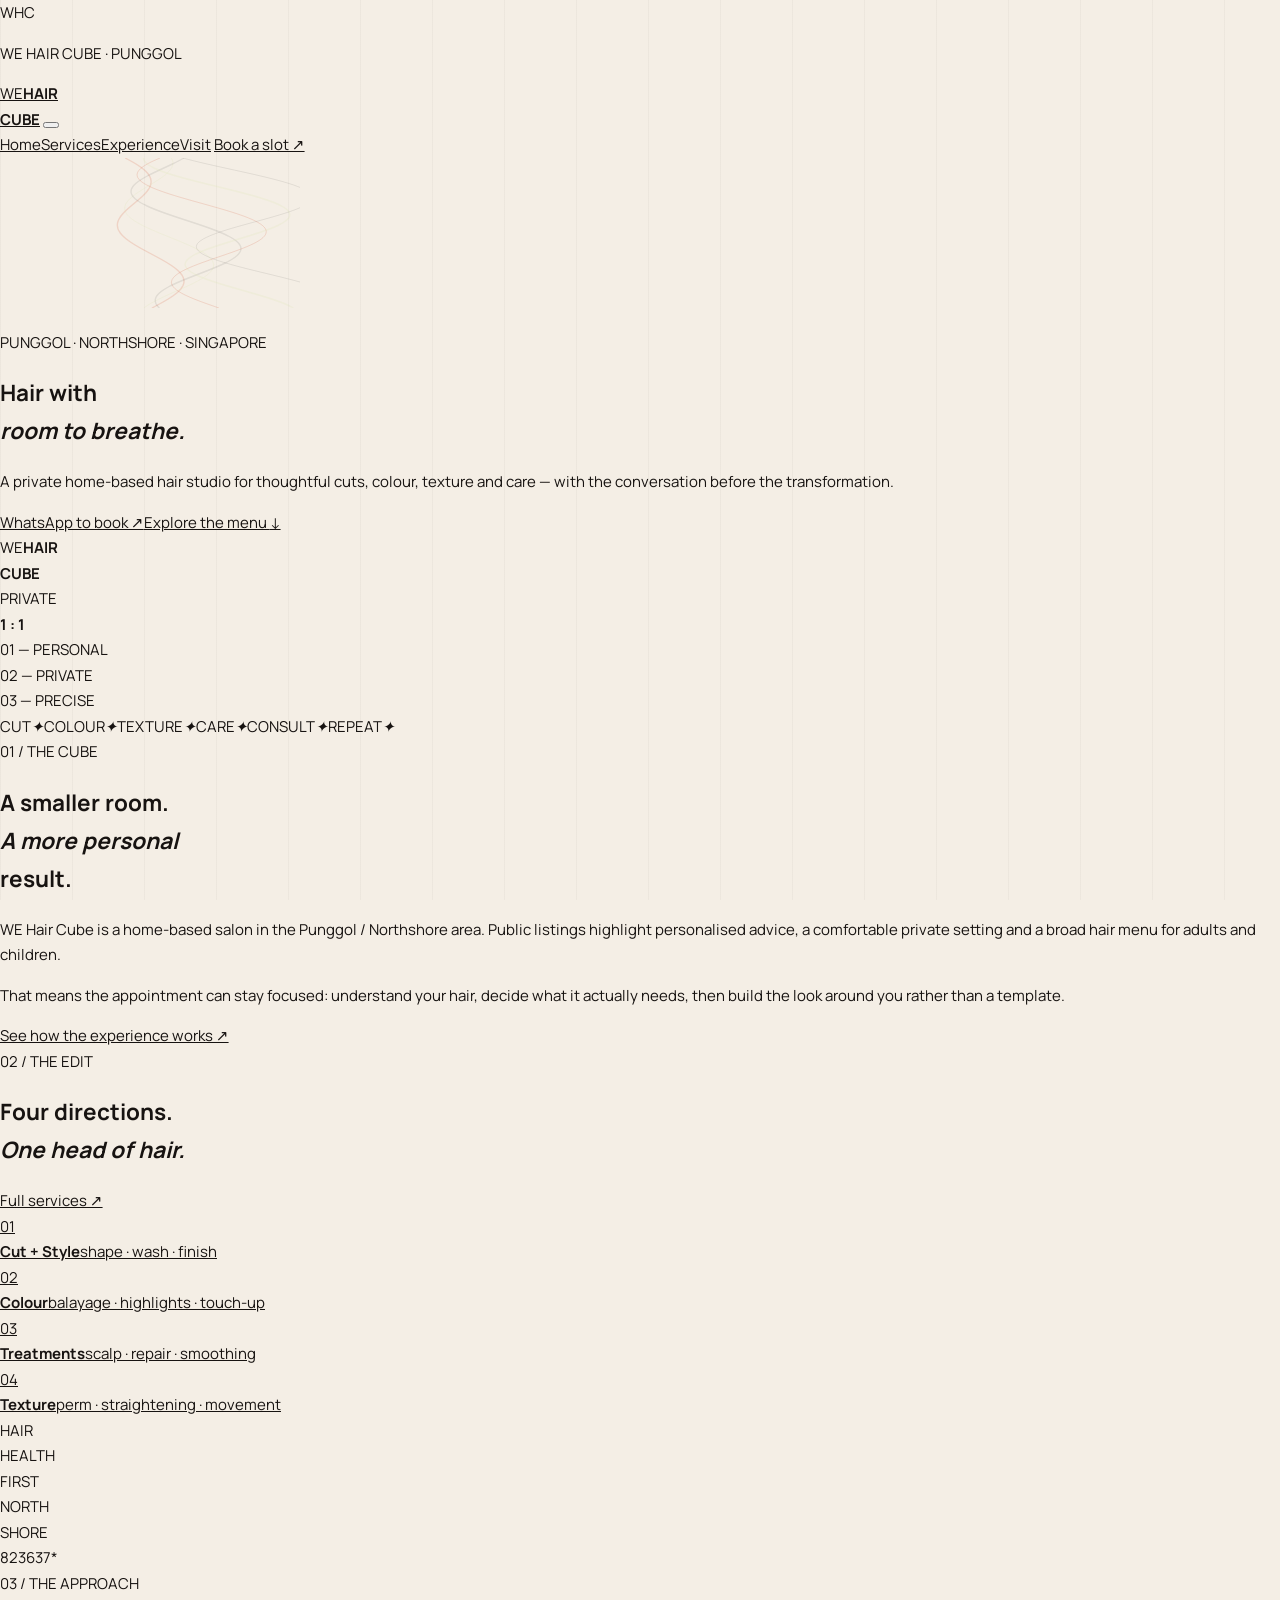
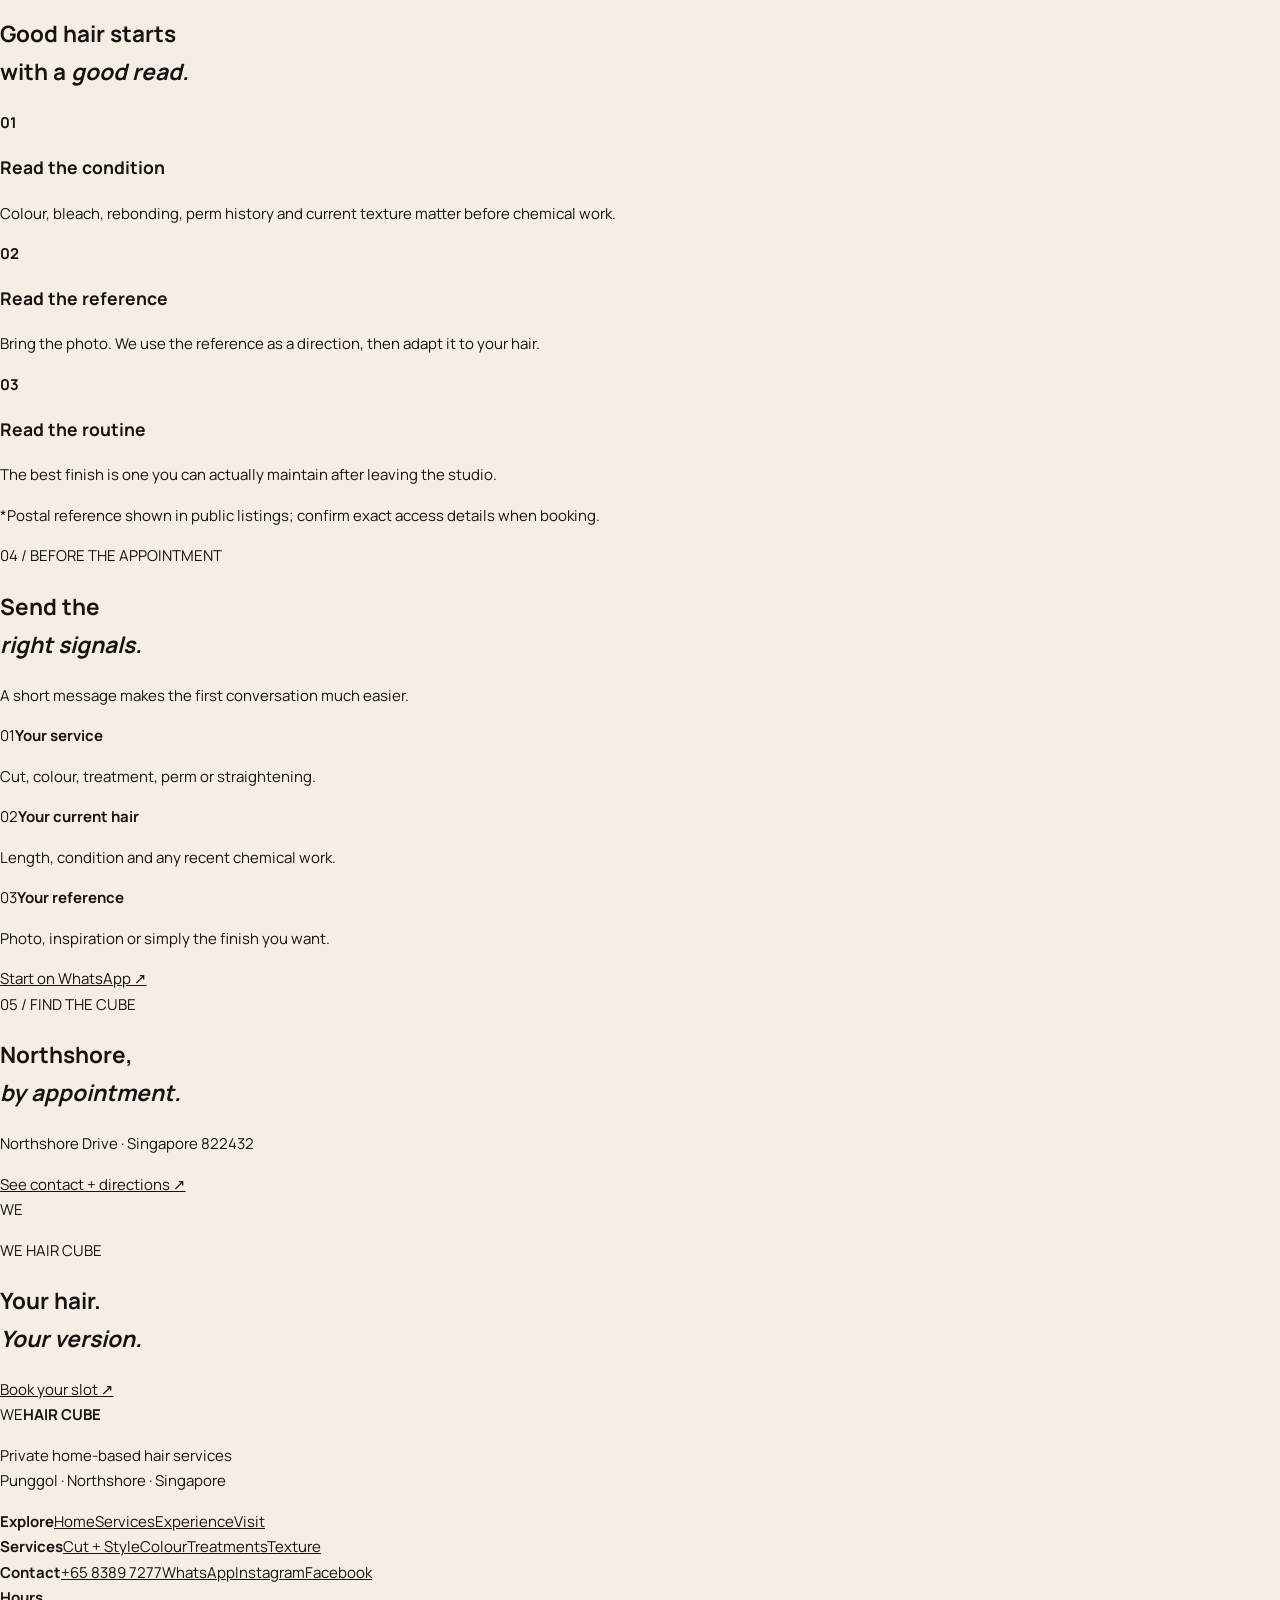
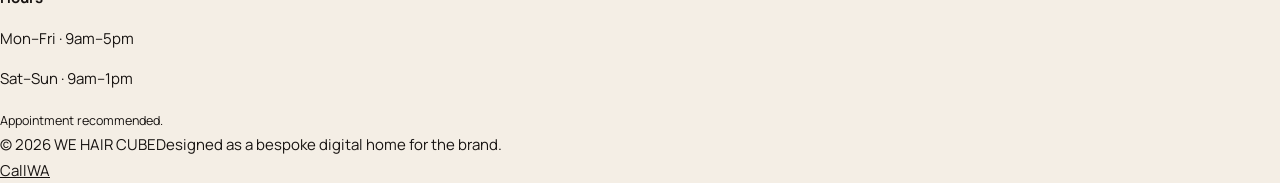
<file: index.html>
<!doctype html>
<html lang="en">
<head>
  <meta charset="utf-8">
  <meta name="viewport" content="width=device-width,initial-scale=1,viewport-fit=cover">
  <meta name="description" content="WE Hair Cube — private, personalised home-based hair services in Punggol, Singapore.">
  <meta name="theme-color" content="#171311">
  <title>WE HAIR CUBE — Punggol Hair Studio</title>
  <link rel="stylesheet" href="whc.css">
</head>
<body class="home-page">
  <div class="loader" aria-hidden="true"><div class="loader-cube"><span>W</span><span>H</span><span>C</span></div><p>WE HAIR CUBE · PUNGGOL</p></div>
  <div class="grain" aria-hidden="true"></div>
  <header class="site-header">
    <a class="brand" href="index.html" aria-label="WE Hair Cube home"><span>WE</span><strong>HAIR<br>CUBE</strong></a>
    <button class="menu-toggle" aria-label="Open navigation" aria-expanded="false"><i></i><i></i></button>
    <nav class="site-nav">
      <a class="active" href="index.html">Home</a><a href="services.html">Services</a><a href="experience.html">Experience</a><a href="contact.html">Visit</a>
      <a class="nav-book" href="https://wa.me/6583897277?text=Hi%20WE%20Hair%20Cube%2C%20I%27d%20like%20to%20book%20an%20appointment.">Book a slot <span>↗</span></a>
    </nav>
  </header>

  <main>
    <section class="hero-cube" id="top">
      <canvas id="strandCanvas" aria-hidden="true"></canvas>
      <div class="hero-copy reveal">
        <p class="kicker"><span></span> PUNGGOL · NORTHSHORE · SINGAPORE</p>
        <h1>Hair with<br><em>room to breathe.</em></h1>
        <p class="hero-lead">A private home-based hair studio for thoughtful cuts, colour, texture and care — with the conversation before the transformation.</p>
        <div class="hero-actions"><a class="button button-dark" href="https://wa.me/6583897277?text=Hi%20WE%20Hair%20Cube%2C%20I%27d%20like%20to%20book%20an%20appointment.">WhatsApp to book <span>↗</span></a><a class="under-link" href="services.html">Explore the menu <span>↓</span></a></div>
      </div>
      <div class="cube-stage reveal delay-1" aria-label="Abstract WE Hair Cube visual">
        <div class="orbit orbit-a"></div><div class="orbit orbit-b"></div>
        <div class="hair-cube"><div class="cube-face face-top"></div><div class="cube-face face-front"><span>WE</span><b>HAIR<br>CUBE</b></div><div class="cube-face face-side"></div><div class="strand strand-1"></div><div class="strand strand-2"></div><div class="strand strand-3"></div></div>
        <div class="stage-tag">PRIVATE<br><b>1 : 1</b></div>
      </div>
      <div class="hero-note">01 — PERSONAL<br>02 — PRIVATE<br>03 — PRECISE</div>
    </section>

    <section class="ticker" aria-label="WE Hair Cube values"><div><span>CUT</span><i>✦</i><span>COLOUR</span><i>✦</i><span>TEXTURE</span><i>✦</i><span>CARE</span><i>✦</i><span>CONSULT</span><i>✦</i><span>REPEAT</span><i>✦</i></div></section>

    <section class="intro section-pad reveal">
      <div class="section-number">01 / THE CUBE</div>
      <div class="intro-grid"><h2>A smaller room.<br><em>A more personal</em><br>result.</h2><div><p class="large-copy">WE Hair Cube is a home-based salon in the Punggol / Northshore area. Public listings highlight personalised advice, a comfortable private setting and a broad hair menu for adults and children.</p><p>That means the appointment can stay focused: understand your hair, decide what it actually needs, then build the look around you rather than a template.</p><a class="text-link" href="experience.html">See how the experience works <span>↗</span></a></div></div>
    </section>

    <section class="service-showcase section-pad" id="services">
      <div class="section-head reveal"><div><div class="section-number">02 / THE EDIT</div><h2>Four directions.<br><em>One head of hair.</em></h2></div><a class="button button-outline" href="services.html">Full services <span>↗</span></a></div>
      <div class="service-grid">
        <a class="service-card card-cut reveal" href="services.html#cut"><div class="service-art"><span class="scissor scissor-a"></span><span class="scissor scissor-b"></span><div class="art-label">01</div></div><div class="service-meta"><b>Cut + Style</b><span>shape · wash · finish</span></div></a>
        <a class="service-card card-colour reveal delay-1" href="services.html#colour"><div class="service-art"><div class="colour-stack"><i></i><i></i><i></i><i></i></div><div class="art-label">02</div></div><div class="service-meta"><b>Colour</b><span>balayage · highlights · touch-up</span></div></a>
        <a class="service-card card-care reveal delay-2" href="services.html#care"><div class="service-art"><div class="care-orb"></div><div class="care-ring"></div><div class="art-label">03</div></div><div class="service-meta"><b>Treatments</b><span>scalp · repair · smoothing</span></div></a>
        <a class="service-card card-texture reveal delay-3" href="services.html#texture"><div class="service-art"><div class="wave-line"></div><div class="wave-line wave-two"></div><div class="art-label">04</div></div><div class="service-meta"><b>Texture</b><span>perm · straightening · movement</span></div></a>
      </div>
    </section>

    <section class="feature-split section-pad reveal">
      <div class="feature-visual"><div class="portrait-frame"><div class="hair-ribbon ribbon-one"></div><div class="hair-ribbon ribbon-two"></div><div class="hair-ribbon ribbon-three"></div><span>HAIR<br>HEALTH<br>FIRST</span></div><div class="stamp">NORTH<br>SHORE<br>823637*</div></div>
      <div class="feature-copy"><div class="section-number">03 / THE APPROACH</div><h2>Good hair starts<br>with a <em>good read.</em></h2><div class="principles"><article><b>01</b><div><h3>Read the condition</h3><p>Colour, bleach, rebonding, perm history and current texture matter before chemical work.</p></div></article><article><b>02</b><div><h3>Read the reference</h3><p>Bring the photo. We use the reference as a direction, then adapt it to your hair.</p></div></article><article><b>03</b><div><h3>Read the routine</h3><p>The best finish is one you can actually maintain after leaving the studio.</p></div></article></div></div>
    </section>
    <p class="micro-note">*Postal reference shown in public listings; confirm exact access details when booking.</p>

    <section class="process-band section-pad">
      <div class="section-number reveal">04 / BEFORE THE APPOINTMENT</div><div class="process-grid"><div class="process-intro reveal"><h2>Send the<br><em>right signals.</em></h2><p>A short message makes the first conversation much easier.</p></div><div class="process-step reveal"><span>01</span><b>Your service</b><p>Cut, colour, treatment, perm or straightening.</p></div><div class="process-step reveal delay-1"><span>02</span><b>Your current hair</b><p>Length, condition and any recent chemical work.</p></div><div class="process-step reveal delay-2"><span>03</span><b>Your reference</b><p>Photo, inspiration or simply the finish you want.</p></div></div>
      <a class="button button-accent reveal" href="https://wa.me/6583897277?text=Hi%20WE%20Hair%20Cube%2C%20I%27d%20like%20to%20book.%20My%20service%20is%3A%20">Start on WhatsApp <span>↗</span></a>
    </section>

    <section class="visit-preview section-pad reveal"><div class="visit-card"><div><div class="section-number">05 / FIND THE CUBE</div><h2>Northshore,<br><em>by appointment.</em></h2><p>Northshore Drive · Singapore 822432</p><a class="text-link" href="contact.html">See contact + directions <span>↗</span></a></div><div class="map-art"><div class="map-grid"></div><span class="map-pin">WE</span><div class="map-route"></div></div></div></section>

    <section class="closing section-pad reveal"><p class="kicker"><span></span> WE HAIR CUBE</p><h2>Your hair.<br><em>Your version.</em></h2><a class="button button-dark" href="https://wa.me/6583897277?text=Hi%20WE%20Hair%20Cube%2C%20I%27d%20like%20to%20book%20an%20appointment.">Book your slot <span>↗</span></a></section>
  </main>

  <footer class="site-footer"><div class="footer-brand"><span>WE</span><strong>HAIR CUBE</strong><p>Private home-based hair services<br>Punggol · Northshore · Singapore</p></div><div><b>Explore</b><a href="index.html">Home</a><a href="services.html">Services</a><a href="experience.html">Experience</a><a href="contact.html">Visit</a></div><div><b>Services</b><a href="services.html#cut">Cut + Style</a><a href="services.html#colour">Colour</a><a href="services.html#care">Treatments</a><a href="services.html#texture">Texture</a></div><div><b>Contact</b><a href="tel:+6583897277">+65 8389 7277</a><a href="https://wa.me/6583897277">WhatsApp</a><a href="https://www.instagram.com/we_hair_cube">Instagram</a><a href="https://www.facebook.com/homebaseservice12">Facebook</a></div><div><b>Hours</b><p>Mon–Fri · 9am–5pm</p><p>Sat–Sun · 9am–1pm</p><small>Appointment recommended.</small></div><div class="footer-bottom"><span>© 2026 WE HAIR CUBE</span><span>Designed as a bespoke digital home for the brand.</span></div></footer>
  <div class="floating-actions"><a href="tel:+6583897277" aria-label="Call WE Hair Cube">Call</a><a href="https://wa.me/6583897277" aria-label="WhatsApp WE Hair Cube">WA</a></div>
  <script src="whc.js"></script>
</body>
</html>
</file>
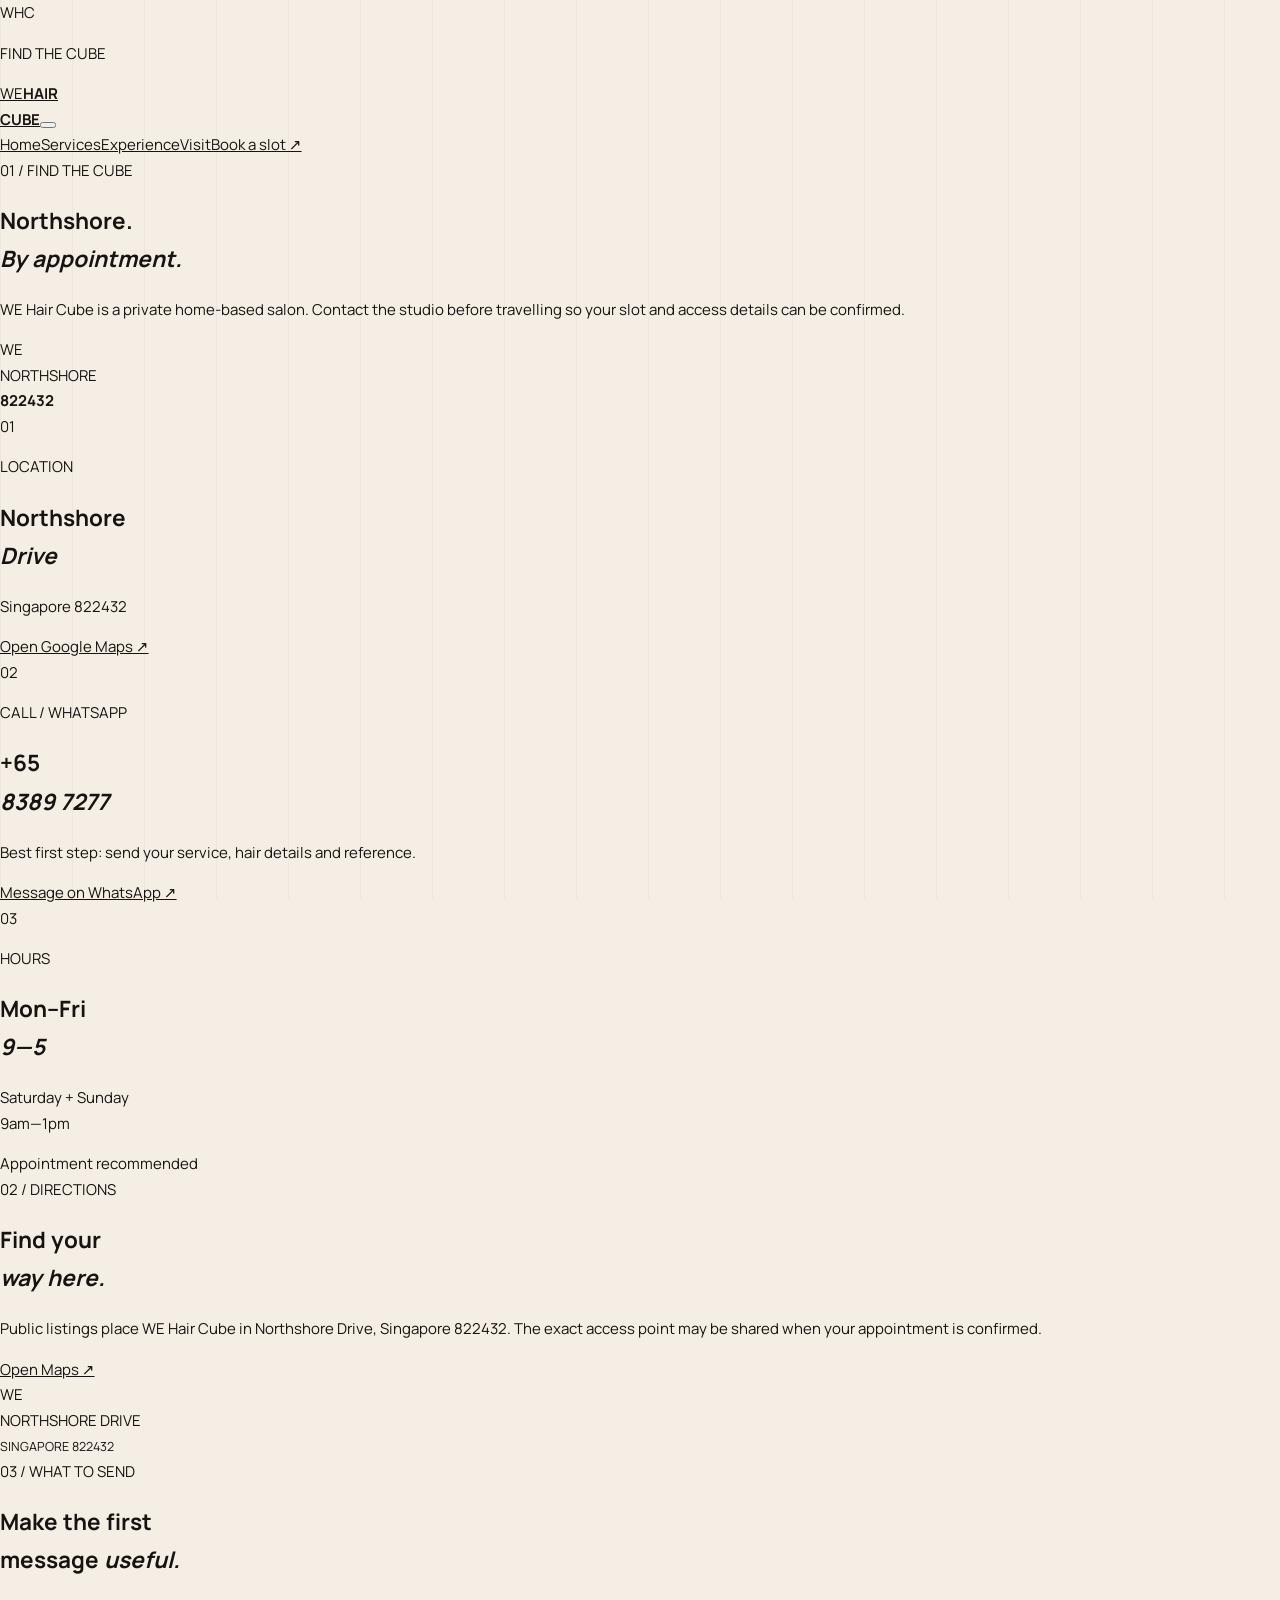
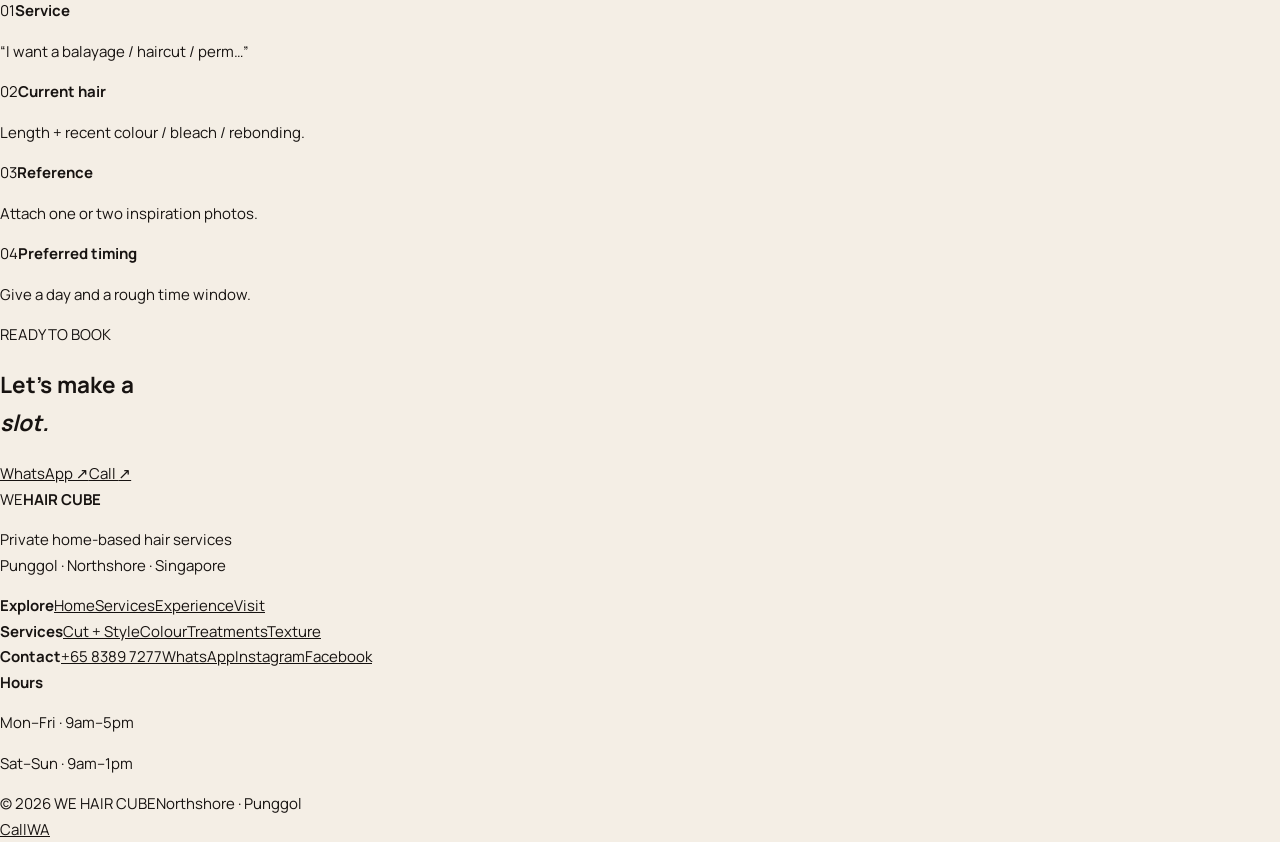
<file: contact.html>
<!doctype html>
<html lang="en"><head><meta charset="utf-8"><meta name="viewport" content="width=device-width,initial-scale=1"><meta name="description" content="Contact WE Hair Cube in Northshore, Punggol, Singapore. Call or WhatsApp to arrange an appointment."><meta name="theme-color" content="#171311"><title>Visit — WE HAIR CUBE</title><link rel="stylesheet" href="whc.css"></head>
<body class="inner-page contact-page"><div class="loader" aria-hidden="true"><div class="loader-cube"><span>W</span><span>H</span><span>C</span></div><p>FIND THE CUBE</p></div><div class="grain"></div>
<header class="site-header"><a class="brand" href="index.html"><span>WE</span><strong>HAIR<br>CUBE</strong></a><button class="menu-toggle" aria-label="Open navigation" aria-expanded="false"><i></i><i></i></button><nav class="site-nav"><a href="index.html">Home</a><a href="services.html">Services</a><a href="experience.html">Experience</a><a class="active" href="contact.html">Visit</a><a class="nav-book" href="https://wa.me/6583897277?text=Hi%20WE%20Hair%20Cube%2C%20I%27d%20like%20to%20book%20an%20appointment.">Book a slot <span>↗</span></a></nav></header>
<main>
<section class="inner-hero contact-hero section-pad"><div class="section-number reveal">01 / FIND THE CUBE</div><h1 class="display reveal">Northshore.<br><em>By appointment.</em></h1><p class="inner-lead reveal delay-1">WE Hair Cube is a private home-based salon. Contact the studio before travelling so your slot and access details can be confirmed.</p><div class="contact-hero-art reveal delay-2"><div class="pin-shadow"></div><div class="pin-shape">WE</div><div class="pin-label">NORTHSHORE<br><b>822432</b></div></div></section>
<section class="contact-cards section-pad"><article class="contact-tile reveal"><span class="tile-icon">01</span><p class="kicker"><span></span> LOCATION</p><h2>Northshore<br><em>Drive</em></h2><p>Singapore 822432</p><a class="text-link" href="https://www.google.com/maps/search/?api=1&query=Northshore+Drive+Singapore+822432">Open Google Maps <span>↗</span></a></article><article class="contact-tile reveal delay-1"><span class="tile-icon">02</span><p class="kicker"><span></span> CALL / WHATSAPP</p><h2>+65<br><em>8389 7277</em></h2><p>Best first step: send your service, hair details and reference.</p><a class="text-link" href="https://wa.me/6583897277?text=Hi%20WE%20Hair%20Cube%2C%20I%27d%20like%20to%20book.">Message on WhatsApp <span>↗</span></a></article><article class="contact-tile reveal delay-2"><span class="tile-icon">03</span><p class="kicker"><span></span> HOURS</p><h2>Mon–Fri<br><em>9—5</em></h2><p>Saturday + Sunday<br>9am—1pm</p><span class="availability">Appointment recommended</span></article></section>
<section class="map-section section-pad reveal"><div class="map-heading"><div><div class="section-number">02 / DIRECTIONS</div><h2>Find your<br><em>way here.</em></h2></div><div><p>Public listings place WE Hair Cube in Northshore Drive, Singapore 822432. The exact access point may be shared when your appointment is confirmed.</p><a class="button button-outline" href="https://www.google.com/maps/search/?api=1&query=Northshore+Drive+Singapore+822432">Open Maps <span>↗</span></a></div></div><div class="map-canvas"><div class="map-grid"></div><div class="road road-a"></div><div class="road road-b"></div><div class="road road-c"></div><div class="route-dot dot-a"></div><div class="route-dot dot-b"></div><div class="map-pin-large">WE</div><div class="map-caption">NORTHSHORE DRIVE<br><small>SINGAPORE 822432</small></div></div></section>
<section class="booking-guide section-pad"><div class="section-number reveal">03 / WHAT TO SEND</div><div class="booking-grid"><div class="booking-title reveal"><h2>Make the first<br>message <em>useful.</em></h2></div><div class="message-card reveal"><div class="message-line"><span>01</span><b>Service</b><p>“I want a balayage / haircut / perm…”</p></div><div class="message-line"><span>02</span><b>Current hair</b><p>Length + recent colour / bleach / rebonding.</p></div><div class="message-line"><span>03</span><b>Reference</b><p>Attach one or two inspiration photos.</p></div><div class="message-line"><span>04</span><b>Preferred timing</b><p>Give a day and a rough time window.</p></div></div></div></section>
<section class="cta-panel section-pad reveal"><p class="kicker"><span></span> READY TO BOOK</p><h2>Let's make a<br><em>slot.</em></h2><div class="cta-actions"><a class="button button-accent" href="https://wa.me/6583897277?text=Hi%20WE%20Hair%20Cube%2C%20I%27d%20like%20to%20book.%20Service%3A%20Preferred%20date%3A%20">WhatsApp <span>↗</span></a><a class="button button-dark" href="tel:+6583897277">Call <span>↗</span></a></div></section>
</main>
<footer class="site-footer"><div class="footer-brand"><span>WE</span><strong>HAIR CUBE</strong><p>Private home-based hair services<br>Punggol · Northshore · Singapore</p></div><div><b>Explore</b><a href="index.html">Home</a><a href="services.html">Services</a><a href="experience.html">Experience</a><a href="contact.html">Visit</a></div><div><b>Services</b><a href="services.html#cut">Cut + Style</a><a href="services.html#colour">Colour</a><a href="services.html#care">Treatments</a><a href="services.html#texture">Texture</a></div><div><b>Contact</b><a href="tel:+6583897277">+65 8389 7277</a><a href="https://wa.me/6583897277">WhatsApp</a><a href="https://www.instagram.com/we_hair_cube">Instagram</a><a href="https://www.facebook.com/homebaseservice12">Facebook</a></div><div><b>Hours</b><p>Mon–Fri · 9am–5pm</p><p>Sat–Sun · 9am–1pm</p></div><div class="footer-bottom"><span>© 2026 WE HAIR CUBE</span><span>Northshore · Punggol</span></div></footer><div class="floating-actions"><a href="tel:+6583897277">Call</a><a href="https://wa.me/6583897277">WA</a></div><script src="whc.js"></script></body></html>
</file>
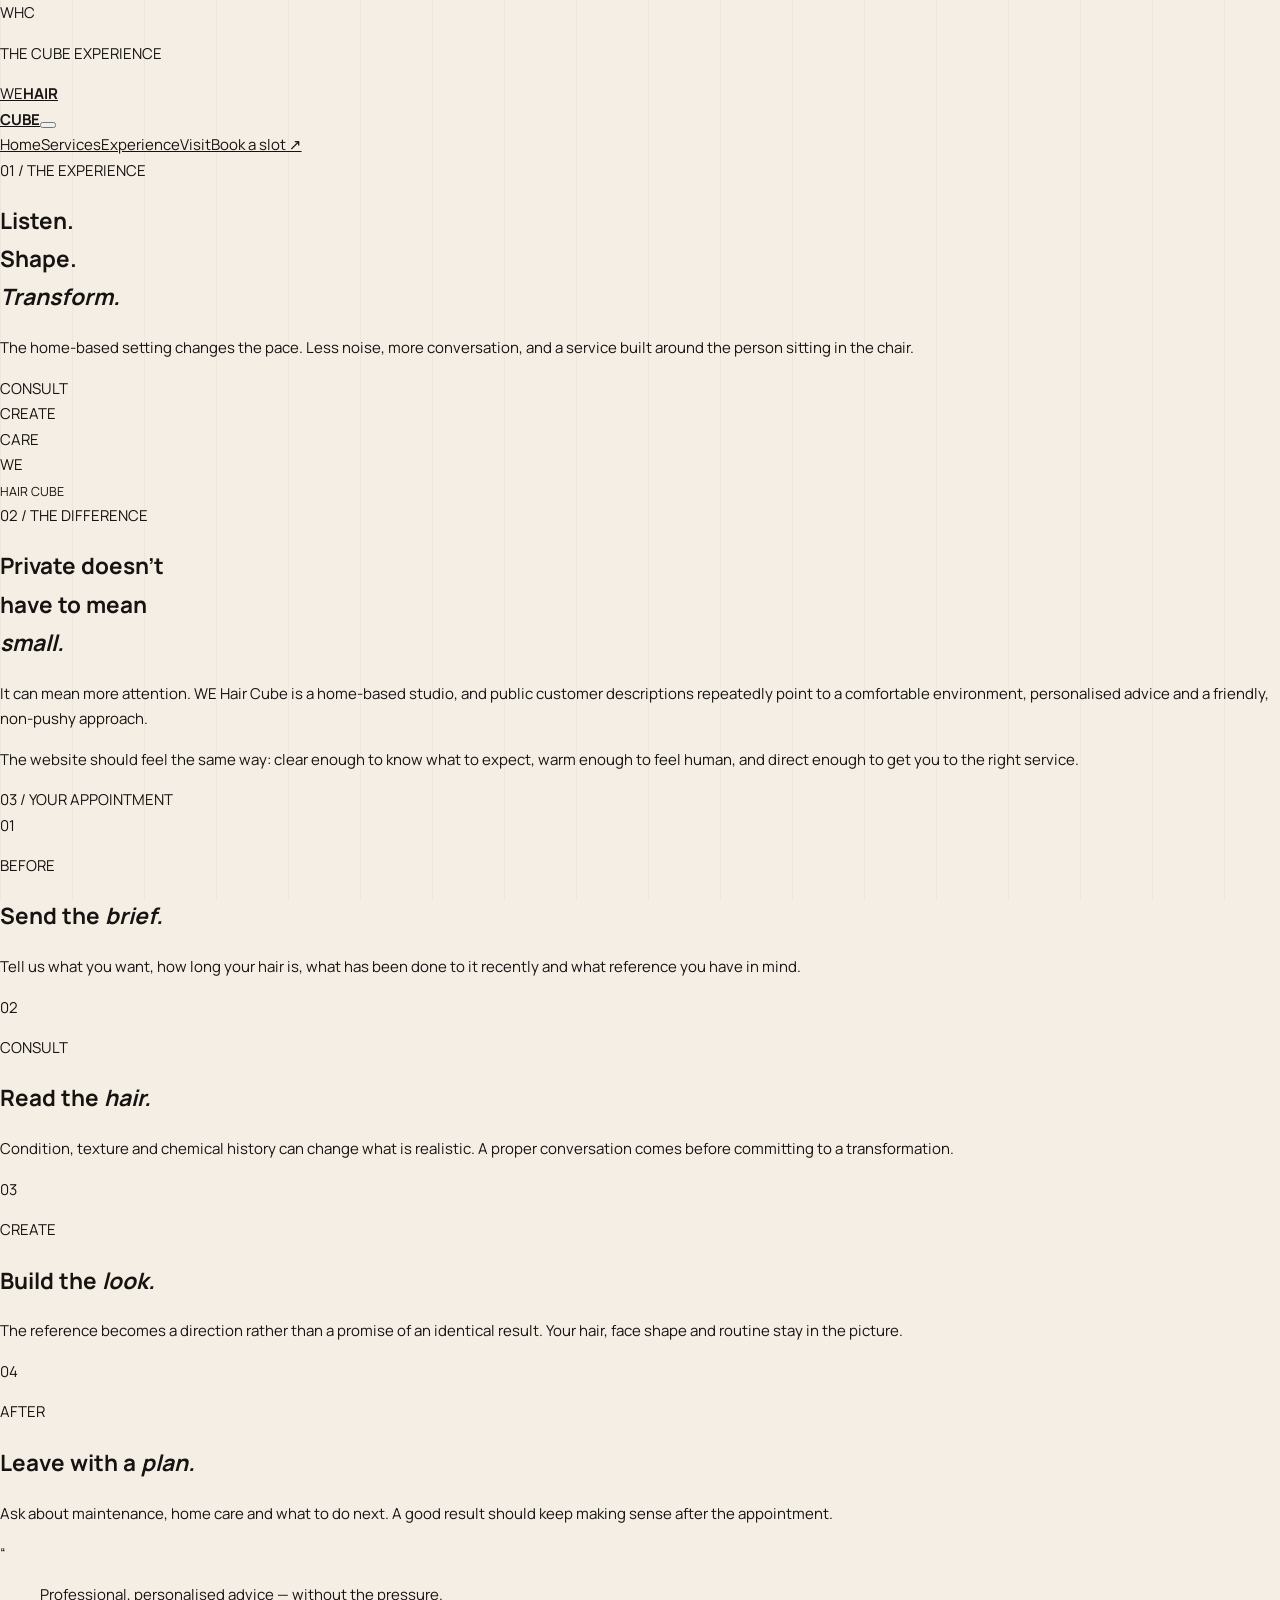
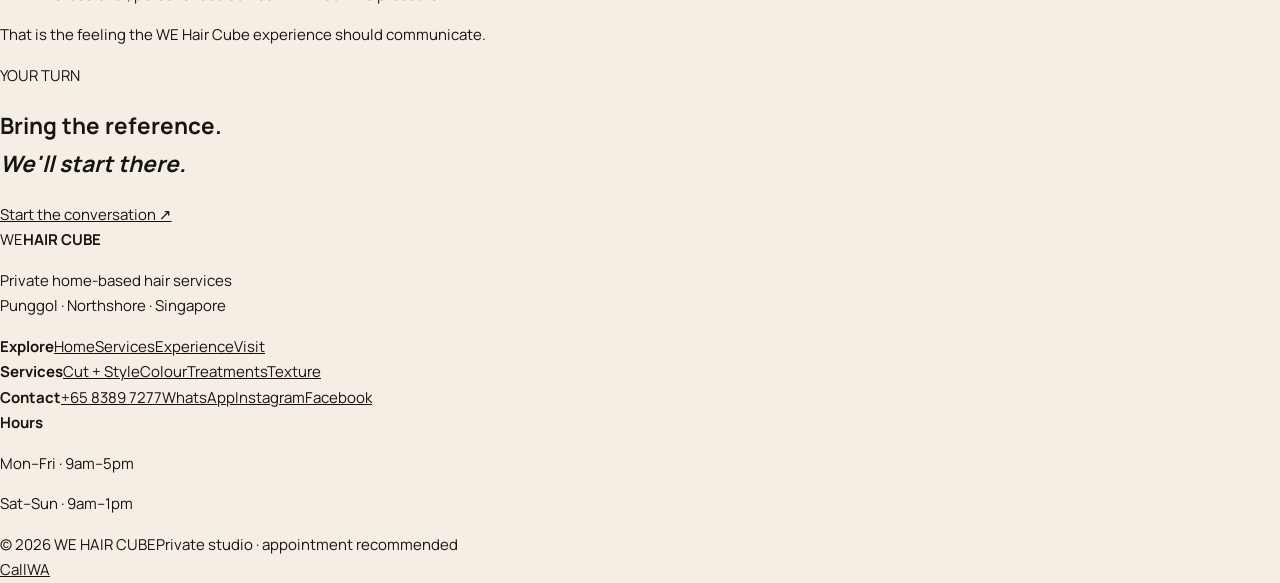
<file: experience.html>
<!doctype html>
<html lang="en"><head><meta charset="utf-8"><meta name="viewport" content="width=device-width,initial-scale=1"><meta name="description" content="The WE Hair Cube experience — consultation, hair assessment and personalised home-based service in Punggol."><meta name="theme-color" content="#171311"><title>Experience — WE HAIR CUBE</title><link rel="stylesheet" href="whc.css"></head>
<body class="inner-page experience-page"><div class="loader" aria-hidden="true"><div class="loader-cube"><span>W</span><span>H</span><span>C</span></div><p>THE CUBE EXPERIENCE</p></div><div class="grain"></div>
<header class="site-header"><a class="brand" href="index.html"><span>WE</span><strong>HAIR<br>CUBE</strong></a><button class="menu-toggle" aria-label="Open navigation" aria-expanded="false"><i></i><i></i></button><nav class="site-nav"><a href="index.html">Home</a><a href="services.html">Services</a><a class="active" href="experience.html">Experience</a><a href="contact.html">Visit</a><a class="nav-book" href="https://wa.me/6583897277?text=Hi%20WE%20Hair%20Cube%2C%20I%27d%20like%20to%20book%20an%20appointment.">Book a slot <span>↗</span></a></nav></header>
<main>
<section class="inner-hero experience-hero section-pad"><div class="section-number reveal">01 / THE EXPERIENCE</div><h1 class="display reveal">Listen.<br>Shape.<br><em>Transform.</em></h1><p class="inner-lead reveal delay-1">The home-based setting changes the pace. Less noise, more conversation, and a service built around the person sitting in the chair.</p><div class="experience-orbit reveal delay-2"><div class="orbit-word word-a">CONSULT</div><div class="orbit-word word-b">CREATE</div><div class="orbit-word word-c">CARE</div><div class="orbit-core">WE<br><small>HAIR CUBE</small></div></div></section>
<section class="story-slice section-pad reveal"><div class="section-number">02 / THE DIFFERENCE</div><div class="story-grid"><h2>Private doesn't<br>have to mean<br><em>small.</em></h2><div><p class="large-copy">It can mean more attention. WE Hair Cube is a home-based studio, and public customer descriptions repeatedly point to a comfortable environment, personalised advice and a friendly, non-pushy approach.</p><p>The website should feel the same way: clear enough to know what to expect, warm enough to feel human, and direct enough to get you to the right service.</p></div></div></section>
<section class="journey section-pad"><div class="section-number reveal">03 / YOUR APPOINTMENT</div><div class="journey-list">
<article class="journey-item reveal"><div class="journey-visual jv-1"><span>01</span><div class="signal signal-a"></div><div class="signal signal-b"></div></div><div><p class="kicker"><span></span> BEFORE</p><h2>Send the <em>brief.</em></h2><p>Tell us what you want, how long your hair is, what has been done to it recently and what reference you have in mind.</p></div></article>
<article class="journey-item reverse reveal"><div class="journey-visual jv-2"><span>02</span><div class="scan-line"></div><div class="scan-ring"></div></div><div><p class="kicker"><span></span> CONSULT</p><h2>Read the <em>hair.</em></h2><p>Condition, texture and chemical history can change what is realistic. A proper conversation comes before committing to a transformation.</p></div></article>
<article class="journey-item reveal"><div class="journey-visual jv-3"><span>03</span><div class="shape-block"></div><div class="shape-block two"></div></div><div><p class="kicker"><span></span> CREATE</p><h2>Build the <em>look.</em></h2><p>The reference becomes a direction rather than a promise of an identical result. Your hair, face shape and routine stay in the picture.</p></div></article>
<article class="journey-item reverse reveal"><div class="journey-visual jv-4"><span>04</span><div class="finish-wave"></div><div class="finish-dot"></div></div><div><p class="kicker"><span></span> AFTER</p><h2>Leave with a <em>plan.</em></h2><p>Ask about maintenance, home care and what to do next. A good result should keep making sense after the appointment.</p></div></article>
</div></section>
<section class="quote-panel section-pad reveal"><div class="quote-mark">“</div><blockquote>Professional, personalised advice — without the pressure.</blockquote><p>That is the feeling the WE Hair Cube experience should communicate.</p></section>
<section class="cta-panel section-pad reveal"><p class="kicker"><span></span> YOUR TURN</p><h2>Bring the reference.<br><em>We'll start there.</em></h2><a class="button button-dark" href="https://wa.me/6583897277?text=Hi%20WE%20Hair%20Cube%2C%20I%27d%20like%20to%20discuss%20my%20hair%20before%20booking.">Start the conversation <span>↗</span></a></section>
</main>
<footer class="site-footer"><div class="footer-brand"><span>WE</span><strong>HAIR CUBE</strong><p>Private home-based hair services<br>Punggol · Northshore · Singapore</p></div><div><b>Explore</b><a href="index.html">Home</a><a href="services.html">Services</a><a href="experience.html">Experience</a><a href="contact.html">Visit</a></div><div><b>Services</b><a href="services.html#cut">Cut + Style</a><a href="services.html#colour">Colour</a><a href="services.html#care">Treatments</a><a href="services.html#texture">Texture</a></div><div><b>Contact</b><a href="tel:+6583897277">+65 8389 7277</a><a href="https://wa.me/6583897277">WhatsApp</a><a href="https://www.instagram.com/we_hair_cube">Instagram</a><a href="https://www.facebook.com/homebaseservice12">Facebook</a></div><div><b>Hours</b><p>Mon–Fri · 9am–5pm</p><p>Sat–Sun · 9am–1pm</p></div><div class="footer-bottom"><span>© 2026 WE HAIR CUBE</span><span>Private studio · appointment recommended</span></div></footer><div class="floating-actions"><a href="tel:+6583897277">Call</a><a href="https://wa.me/6583897277">WA</a></div><script src="whc.js"></script></body></html>
</file>
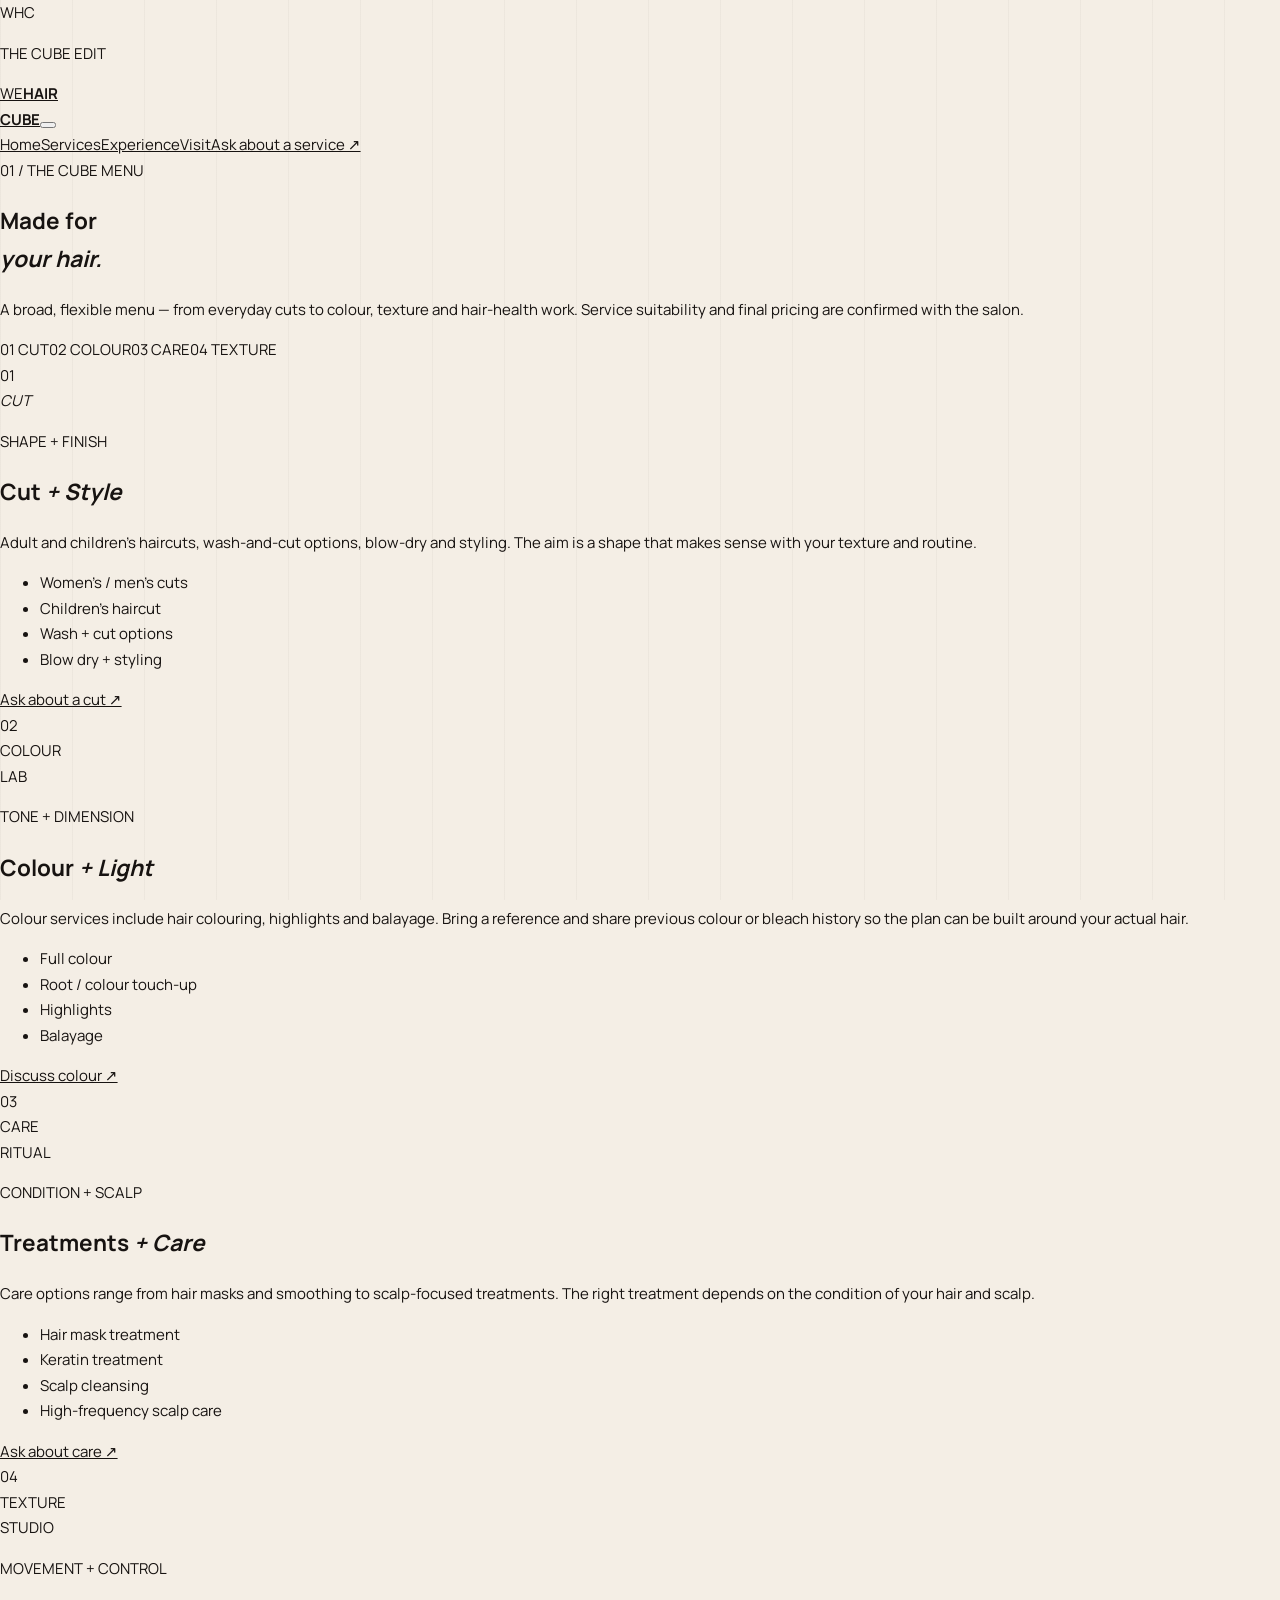
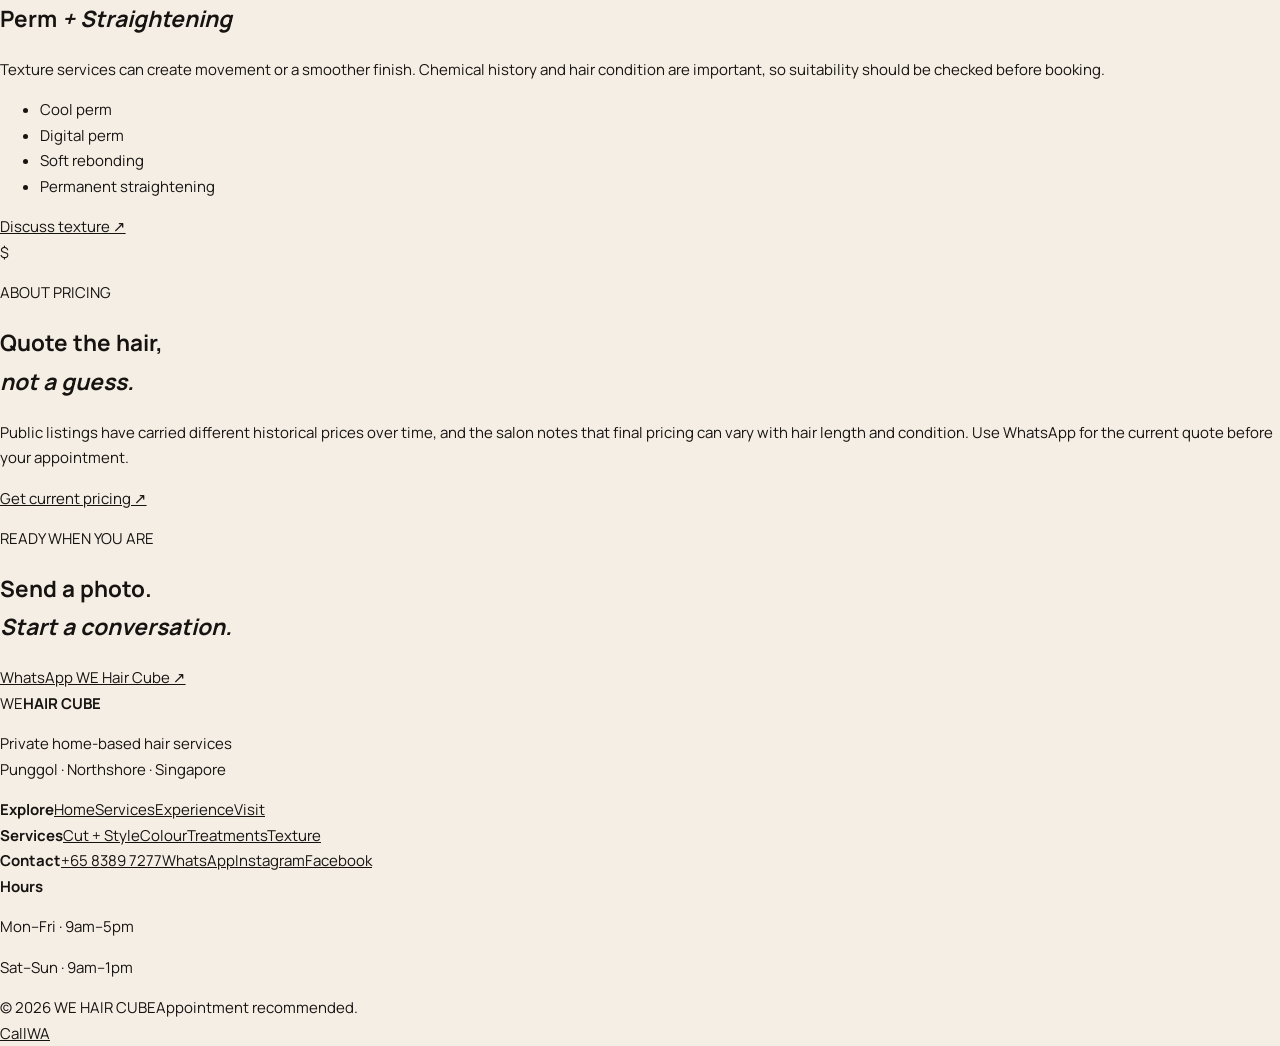
<file: services.html>
<!doctype html>
<html lang="en"><head><meta charset="utf-8"><meta name="viewport" content="width=device-width,initial-scale=1"><meta name="description" content="WE Hair Cube services — cuts, colour, treatments and texture services in Punggol."><meta name="theme-color" content="#171311"><title>Services — WE HAIR CUBE</title><link rel="stylesheet" href="whc.css"></head>
<body class="inner-page services-page"><div class="loader" aria-hidden="true"><div class="loader-cube"><span>W</span><span>H</span><span>C</span></div><p>THE CUBE EDIT</p></div><div class="grain"></div>
<header class="site-header"><a class="brand" href="index.html"><span>WE</span><strong>HAIR<br>CUBE</strong></a><button class="menu-toggle" aria-label="Open navigation" aria-expanded="false"><i></i><i></i></button><nav class="site-nav"><a href="index.html">Home</a><a class="active" href="services.html">Services</a><a href="experience.html">Experience</a><a href="contact.html">Visit</a><a class="nav-book" href="https://wa.me/6583897277?text=Hi%20WE%20Hair%20Cube%2C%20I%27d%20like%20to%20ask%20about%20services.">Ask about a service <span>↗</span></a></nav></header>
<main>
<section class="inner-hero section-pad"><div class="section-number reveal">01 / THE CUBE MENU</div><h1 class="display reveal">Made for<br><em>your hair.</em></h1><p class="inner-lead reveal delay-1">A broad, flexible menu — from everyday cuts to colour, texture and hair-health work. Service suitability and final pricing are confirmed with the salon.</p><div class="hero-index reveal delay-2"><span>01 CUT</span><span>02 COLOUR</span><span>03 CARE</span><span>04 TEXTURE</span></div></section>
<section class="menu-list section-pad">
<article id="cut" class="menu-row reveal"><div class="menu-number">01</div><div class="menu-visual visual-scissors"><span class="big-scissor"></span><span class="small-scissor"></span><i>CUT</i></div><div class="menu-copy"><p class="kicker"><span></span> SHAPE + FINISH</p><h2>Cut <em>+ Style</em></h2><p>Adult and children's haircuts, wash-and-cut options, blow-dry and styling. The aim is a shape that makes sense with your texture and routine.</p><ul><li>Women's / men's cuts</li><li>Children's haircut</li><li>Wash + cut options</li><li>Blow dry + styling</li></ul><a class="text-link" href="https://wa.me/6583897277?text=Hi%20WE%20Hair%20Cube%2C%20I%27m%20interested%20in%20a%20haircut.">Ask about a cut <span>↗</span></a></div></article>
<article id="colour" class="menu-row reverse reveal"><div class="menu-number">02</div><div class="menu-visual visual-colour"><div class="colour-bars"><i></i><i></i><i></i><i></i><i></i></div><span>COLOUR<br>LAB</span></div><div class="menu-copy"><p class="kicker"><span></span> TONE + DIMENSION</p><h2>Colour <em>+ Light</em></h2><p>Colour services include hair colouring, highlights and balayage. Bring a reference and share previous colour or bleach history so the plan can be built around your actual hair.</p><ul><li>Full colour</li><li>Root / colour touch-up</li><li>Highlights</li><li>Balayage</li></ul><a class="text-link" href="https://wa.me/6583897277?text=Hi%20WE%20Hair%20Cube%2C%20I%27d%20like%20to%20ask%20about%20hair%20colour.">Discuss colour <span>↗</span></a></div></article>
<article id="care" class="menu-row reveal"><div class="menu-number">03</div><div class="menu-visual visual-care"><div class="care-core"></div><div class="care-halo"></div><span>CARE<br>RITUAL</span></div><div class="menu-copy"><p class="kicker"><span></span> CONDITION + SCALP</p><h2>Treatments <em>+ Care</em></h2><p>Care options range from hair masks and smoothing to scalp-focused treatments. The right treatment depends on the condition of your hair and scalp.</p><ul><li>Hair mask treatment</li><li>Keratin treatment</li><li>Scalp cleansing</li><li>High-frequency scalp care</li></ul><a class="text-link" href="https://wa.me/6583897277?text=Hi%20WE%20Hair%20Cube%2C%20I%27d%20like%20to%20ask%20about%20a%20hair%20treatment.">Ask about care <span>↗</span></a></div></article>
<article id="texture" class="menu-row reverse reveal"><div class="menu-number">04</div><div class="menu-visual visual-wave"><div class="wave-field"></div><span>TEXTURE<br>STUDIO</span></div><div class="menu-copy"><p class="kicker"><span></span> MOVEMENT + CONTROL</p><h2>Perm <em>+ Straightening</em></h2><p>Texture services can create movement or a smoother finish. Chemical history and hair condition are important, so suitability should be checked before booking.</p><ul><li>Cool perm</li><li>Digital perm</li><li>Soft rebonding</li><li>Permanent straightening</li></ul><a class="text-link" href="https://wa.me/6583897277?text=Hi%20WE%20Hair%20Cube%2C%20I%27d%20like%20to%20ask%20about%20a%20perm%20or%20straightening%20service.">Discuss texture <span>↗</span></a></div></article>
</section>
<section class="price-note section-pad reveal"><div class="price-symbol">$</div><div><p class="kicker"><span></span> ABOUT PRICING</p><h2>Quote the hair,<br><em>not a guess.</em></h2><p>Public listings have carried different historical prices over time, and the salon notes that final pricing can vary with hair length and condition. Use WhatsApp for the current quote before your appointment.</p><a class="button button-accent" href="https://wa.me/6583897277?text=Hi%20WE%20Hair%20Cube%2C%20please%20share%20the%20current%20price%20for%20my%20service.">Get current pricing <span>↗</span></a></div></section>
<section class="cta-panel section-pad reveal"><p class="kicker"><span></span> READY WHEN YOU ARE</p><h2>Send a photo.<br><em>Start a conversation.</em></h2><a class="button button-dark" href="https://wa.me/6583897277?text=Hi%20WE%20Hair%20Cube%2C%20I%27d%20like%20to%20book.%20Service%3A%20">WhatsApp WE Hair Cube <span>↗</span></a></section>
</main>
<footer class="site-footer"><div class="footer-brand"><span>WE</span><strong>HAIR CUBE</strong><p>Private home-based hair services<br>Punggol · Northshore · Singapore</p></div><div><b>Explore</b><a href="index.html">Home</a><a href="services.html">Services</a><a href="experience.html">Experience</a><a href="contact.html">Visit</a></div><div><b>Services</b><a href="#cut">Cut + Style</a><a href="#colour">Colour</a><a href="#care">Treatments</a><a href="#texture">Texture</a></div><div><b>Contact</b><a href="tel:+6583897277">+65 8389 7277</a><a href="https://wa.me/6583897277">WhatsApp</a><a href="https://www.instagram.com/we_hair_cube">Instagram</a><a href="https://www.facebook.com/homebaseservice12">Facebook</a></div><div><b>Hours</b><p>Mon–Fri · 9am–5pm</p><p>Sat–Sun · 9am–1pm</p></div><div class="footer-bottom"><span>© 2026 WE HAIR CUBE</span><span>Appointment recommended.</span></div></footer><div class="floating-actions"><a href="tel:+6583897277">Call</a><a href="https://wa.me/6583897277">WA</a></div><script src="whc.js"></script></body></html>
</file>
<file: whc.css>
@import url('https://fonts.googleapis.com/css2?family=DM+Mono:wght@400;500&family=Manrope:wght@400;500;600;700;800&family=Playfair+Display:ital,wght@0,500;0,600;1,500;1,600&display=swap');
:root{--ink:#171311;--paper:#f4eee5;--paper2:#ebe1d3;--orange:#d85c3a;--orange2:#f07d56;--lime:#d8e5a6;--cream:#fff9ef;--muted:#766b62;--line:#1713111d;--darkline:#fff8ef1c;--ease:cubic-bezier(.2,.8,.2,1)}*{box-sizing:border-box}html{scroll-behavior:smooth}body{margin:0;background:var(--paper);color:var(--ink);font:15px/1.7 Manrope,system-ui,sans-serif;overflow-x:hidden}body:before{content:'';position:fixed;inset:0;pointer-events:none;background:linear-gradient(90deg,#17131108 1px,transparent 1px);background-size:72px 100%;z-index:-2}a{color:inherit}.grain{position:fixed;inset:0;pointer-events:none;z-index:80;opacity:.045;background-image:url("data:image/svg+xml,%3Csvg viewBox='0 0 180 180' xmlns='http://www.w3.org/2000/svg'%3E%3Cfilter id='n'%3E%3CfeTurbulence type='fractalNoise' baseFrequency='.8' numOctaves='4' stitchTiles='stitch'/%3E%3C/filter%3E%3Crect width='100%25' height='100%25' filter='url(%23n)' opacity='.6'/%3E%3C/svg%3E');mix-blend-mode:multiply}.loader{position:fixed;inset:0;z-index:100;display:grid;place-items:center;background:var(--ink);color:var(--paper);transition:opacity .7s var(--ease),visibility .7s}.loader.done{opacity:0;visibility:hidden}.loader p{position:absolute;bottom:9vh;margin:0;font:10px 'DM Mono',monospace;letter-spacing:.18em;opacity:.55}.loader-cube{width:72px;height:72px;border:1px solid #fff5;display:grid;grid-template-columns:1fr 1fr;transform:rotate(45deg);animation:loaderSpin 1.5s ease-in-out infinite}.loader-cube span{display:grid;place-items:center;font:700 15px Manrope;transform:rotate(-45deg)}.loader-cube span:nth-child(1){background:var(--orange)}.loader-cube span:nth-child(3){background:var(--lime);color:var(--ink)}@keyframes loaderSpin{50%{transform:rotate(135deg) scale(.82)}100%{transform:rotate(225deg)}}
.site-header{position:fixed;top:0;left:0;right:0;z-index:70;height:84px;padding:0 4.5vw;display:flex;align-items:center;justify-content:space-between;background:#f4eee5e8;border-bottom:1px solid var(--line);backdrop-filter:blur(18px)}.brand{display:flex;align-items:center;gap:10px;text-decoration:none;line-height:.85}.brand>span{width:38px;height:38px;background:var(--orange);display:grid;place-items:center;font-weight:900;letter-spacing:-.08em;transform:rotate(45deg);font-size:13px}.brand>span::first-letter{transform:rotate(-45deg)}.brand strong{font-size:11px;letter-spacing:.14em}.menu-toggle{display:none;border:0;background:transparent;width:44px;height:44px;position:relative}.menu-toggle i{position:absolute;width:23px;height:2px;background:var(--ink);left:10px;transition:.3s}.menu-toggle i:first-child{top:18px}.menu-toggle i:last-child{top:26px}.menu-toggle.open i:first-child{transform:translateY(4px) rotate(45deg)}.menu-toggle.open i:last-child{transform:translateY(-4px) rotate(-45deg)}.site-nav{display:flex;align-items:center;gap:25px}.site-nav a{text-decoration:none;font-size:12px;font-weight:700;letter-spacing:.02em}.site-nav a:not(.nav-book){position:relative;padding:30px 0}.site-nav a:not(.nav-book):after{content:'';position:absolute;left:0;right:100%;bottom:23px;height:2px;background:var(--orange);transition:.35s}.site-nav a:not(.nav-book):hover:after,.site-nav a.active:after{right:0}.nav-book{background:var(--ink);color:var(--paper);padding:12px 17px;border-radius:100px}.nav-book span,.button span,.text-link span{margin-left:8px}.section-pad{padding:clamp(75px,9vw,145px) 7vw}.hero-cube{min-height:100svh;padding:145px 7vw 70px;display:grid;grid-template-columns:1.02fr .98fr;align-items:center;position:relative;overflow:hidden;background:radial-gradient(circle at 78% 42%,#d85c3a22,transparent 23%),linear-gradient(135deg,var(--paper),#efe4d6)}#strandCanvas{position:absolute;inset:0;width:100%;height:100%;opacity:.62}.hero-copy,.cube-stage,.hero-note{position:relative;z-index:2}.kicker{font:500 10px 'DM Mono',monospace;letter-spacing:.14em;text-transform:uppercase}.kicker span{display:inline-block;width:24px;height:2px;background:var(--orange);vertical-align:middle;margin-right:8px}.hero-cube h1{font-size:clamp(4rem,8.8vw,9.4rem);line-height:.78;letter-spacing:-.085em;margin:22px 0 34px;max-width:900px}.hero-cube h1 em,.display em,h2 em{font-family:'Playfair Display',Georgia,serif;font-weight:500}.hero-lead{max-width:570px;font-size:clamp(16px,1.6vw,20px);color:#50463f}.hero-actions{display:flex;align-items:center;gap:25px;margin-top:34px}.button{display:inline-flex;align-items:center;justify-content:center;text-decoration:none;font-weight:800;font-size:12px;letter-spacing:.02em;padding:15px 20px;border-radius:100px;transition:transform .35s var(--ease),box-shadow .35s}.button:hover{transform:translateY(-4px);box-shadow:0 14px 28px #1713111b}.button-dark{background:var(--ink);color:var(--paper)}.button-accent{background:var(--orange);color:#fff}.button-outline{border:1px solid var(--ink);background:transparent}.under-link,.text-link{font-weight:800;text-decoration:none;font-size:12px}.under-link{border-bottom:1px solid var(--ink);padding-bottom:4px}.cube-stage{height:min(43vw,580px);min-height:370px;display:grid;place-items:center}.hair-cube{width:min(28vw,340px);height:min(28vw,340px);min-width:240px;min-height:240px;position:relative;transform:rotate(-10deg);filter:drop-shadow(28px 38px 35px #17131125);animation:cubeFloat 7s ease-in-out infinite}.cube-face{position:absolute}.face-front{inset:10% 16% 10% 8%;background:linear-gradient(135deg,#211a17,#34231e);clip-path:polygon(0 0,78% 9%,100% 85%,23% 100%);display:flex;flex-direction:column;justify-content:center;padding-left:16%;color:var(--paper);box-shadow:inset 15px 0 25px #0005}.face-front span{font:500 12px 'DM Mono';letter-spacing:.2em;color:var(--orange2)}.face-front b{font-size:clamp(24px,4vw,44px);line-height:.8;letter-spacing:-.07em}.face-top{width:78%;height:25%;left:8%;top:0;background:linear-gradient(110deg,#f8d8b0,#d85c3a);clip-path:polygon(0 30%,75% 0,100% 62%,23% 100%)}.face-side{width:28%;height:75%;right:2%;top:9%;background:linear-gradient(180deg,#b7442c,#76291e);clip-path:polygon(0 9%,100% 0,100% 86%,24% 100%)}.strand{position:absolute;border:2px solid var(--lime);border-left:0;border-bottom:0;border-radius:0 100% 0 100%;width:180px;height:90px;opacity:.8}.strand-1{right:-70px;top:70px;transform:rotate(25deg)}.strand-2{left:-90px;bottom:80px;transform:rotate(205deg);border-color:var(--orange2)}.strand-3{right:-45px;bottom:15px;transform:rotate(-20deg);width:110px}.orbit{position:absolute;border:1px solid #1713112d;border-radius:50%;width:78%;height:42%;transform:rotate(-25deg)}.orbit-a{animation:orbit 12s linear infinite}.orbit-b{width:63%;height:70%;transform:rotate(62deg);border-color:#d85c3a40;animation:orbit 17s linear infinite reverse}.stage-tag{position:absolute;right:1%;bottom:11%;padding:10px 14px;border-left:2px solid var(--orange);font:10px 'DM Mono';line-height:1.5}.stage-tag b{font-size:14px}.hero-note{position:absolute;right:7vw;bottom:34px;font:9px 'DM Mono';letter-spacing:.16em;line-height:2;opacity:.6}.ticker{overflow:hidden;background:var(--orange);color:#fff;height:58px;display:flex;align-items:center}.ticker div{display:flex;align-items:center;gap:28px;white-space:nowrap;font:800 12px 'DM Mono';letter-spacing:.15em;animation:ticker 25s linear infinite}.ticker i{font-style:normal;color:var(--lime)}@keyframes ticker{to{transform:translateX(-35%)}}.intro{background:var(--paper)}.section-number{font:500 10px 'DM Mono';letter-spacing:.13em;color:var(--muted)}.intro-grid{display:grid;grid-template-columns:1.1fr .9fr;gap:10vw;margin-top:28px}.intro h2,.section-head h2,.feature-copy h2,.visit-card h2,.closing h2{font-size:clamp(3rem,6.5vw,7rem);line-height:.88;letter-spacing:-.07em;margin:0}.large-copy{font-size:clamp(18px,2vw,25px);line-height:1.45}.intro-grid p:not(.large-copy){color:var(--muted);max-width:600px}.text-link{display:inline-block;margin-top:18px;border-bottom:1px solid var(--ink);padding-bottom:5px}.service-showcase{background:var(--ink);color:var(--paper)}.section-head{display:flex;justify-content:space-between;align-items:end;gap:25px}.section-head .section-number{color:#c9bbb0}.service-grid{display:grid;grid-template-columns:repeat(4,1fr);gap:12px;margin-top:58px}.service-card{text-decoration:none;min-width:0}.service-art{height:360px;position:relative;overflow:hidden;border:1px solid #fff2;background:#221b18}.service-meta{display:flex;flex-direction:column;padding:17px 3px}.service-meta b{font-size:18px}.service-meta span{font:10px 'DM Mono';opacity:.5;text-transform:uppercase;margin-top:5px}.art-label{position:absolute;right:15px;top:15px;font:10px 'DM Mono';color:#fff9ef99}.card-cut .service-art{background:radial-gradient(circle at 70% 35%,#d85c3a,transparent 1%),linear-gradient(135deg,#32231e,#171311)}.scissor{position:absolute;width:145px;height:4px;background:var(--paper);top:50%;left:25%;transform-origin:15px 50%;border-radius:10px}.scissor-a{transform:rotate(38deg)}.scissor-b{transform:rotate(-38deg)}.scissor:after{content:'';position:absolute;width:36px;height:36px;border:2px solid var(--paper);border-radius:50%;right:-5px;top:-17px}.scissor:before{content:'';position:absolute;width:36px;height:36px;border:2px solid var(--paper);border-radius:50%;right:38px;top:-17px}.card-colour .service-art{background:linear-gradient(160deg,#efe1cf,#b8c58b 42%,#d85c3a)}.colour-stack{position:absolute;inset:22% 20%;display:flex;gap:7px;align-items:center;transform:rotate(-17deg)}.colour-stack i{display:block;width:24%;height:80%;border-radius:100px;background:#211a17;box-shadow:0 20px 30px #17131122}.colour-stack i:nth-child(2){height:92%;background:#d85c3a}.colour-stack i:nth-child(3){height:65%;background:#f8b08a}.colour-stack i:nth-child(4){height:85%;background:#d8e5a6}.card-care .service-art{background:radial-gradient(circle,#fff4e0 0 5%,#d85c3a 6% 20%,transparent 21%),linear-gradient(135deg,#25201d,#171311)}.care-orb{position:absolute;width:180px;height:180px;border-radius:50%;left:50%;top:50%;transform:translate(-50%,-50%);border:1px solid #fff7;box-shadow:0 0 0 25px #d85c3a15,0 0 0 55px #d85c3a0a}.care-ring{position:absolute;width:250px;height:100px;border:1px solid var(--lime);border-radius:50%;left:50%;top:50%;transform:translate(-50%,-50%) rotate(-25deg)}.card-texture .service-art{background:#d8e5a6}.card-texture .art-label{color:var(--ink)}.wave-line{position:absolute;width:160%;height:180px;left:-30%;top:25%;border:5px solid var(--ink);border-color:var(--ink) transparent transparent transparent;border-radius:50%;transform:rotate(-14deg)}.wave-two{top:45%;transform:rotate(12deg);border-color:var(--orange) transparent transparent transparent}.feature-split{display:grid;grid-template-columns:.9fr 1.1fr;gap:10vw;background:var(--paper2);align-items:center}.feature-visual{min-height:600px;position:relative;display:grid;place-items:center}.portrait-frame{width:min(35vw,440px);height:540px;background:var(--ink);position:relative;overflow:hidden;clip-path:polygon(8% 0,100% 0,92% 100%,0 94%);display:grid;place-items:center;color:var(--paper)}.portrait-frame span{position:relative;z-index:2;font:700 10px 'DM Mono';letter-spacing:.2em;text-align:center}.hair-ribbon{position:absolute;width:120%;height:250px;border:32px solid var(--orange);border-color:var(--orange) transparent transparent;border-radius:50%;transform:rotate(-25deg)}.ribbon-one{top:2%;left:-22%}.ribbon-two{top:32%;left:-18%;border-color:var(--lime) transparent transparent}.ribbon-three{top:61%;left:-24%;border-color:#f4b39a transparent transparent}.stamp{position:absolute;right:0;bottom:6%;background:var(--orange);padding:18px;font:9px 'DM Mono';line-height:1.6;transform:rotate(6deg)}.feature-copy h2{margin:18px 0 45px}.principles{border-top:1px solid var(--line)}.principles article{display:grid;grid-template-columns:50px 1fr;gap:20px;padding:25px 0;border-bottom:1px solid var(--line)}.principles article>b{font:10px 'DM Mono';color:var(--orange)}.principles h3{margin:0 0 5px;font-size:17px}.principles p{margin:0;color:var(--muted)}.micro-note{background:var(--paper2);margin:0;padding:0 7vw 45px;font:9px 'DM Mono';color:var(--muted)}.process-band{background:var(--lime)}.process-grid{display:grid;grid-template-columns:1.25fr repeat(3,1fr);gap:0;margin-top:45px;border-top:1px solid var(--ink);border-bottom:1px solid var(--ink)}.process-intro,.process-step{padding:30px 25px 35px;border-right:1px solid var(--ink)}.process-step:last-child{border-right:0}.process-intro h2{font-size:clamp(3rem,5vw,5.5rem);line-height:.85;letter-spacing:-.07em;margin:15px 0}.process-intro p{max-width:260px}.process-step span{display:block;font:10px 'DM Mono';margin-bottom:65px}.process-step b{font-size:16px}.process-step p{color:#4d5532;font-size:13px}.process-band>.button{margin-top:30px}.visit-preview{background:var(--paper)}.visit-card{background:var(--orange);color:#fff;display:grid;grid-template-columns:.85fr 1.15fr;min-height:560px;padding:6vw;position:relative;overflow:hidden}.visit-card .section-number{color:#fff9ef99}.map-art{position:relative;min-height:360px;margin-top:20px;overflow:hidden;background:#bf4c30}.map-grid{position:absolute;inset:0;background:linear-gradient(90deg,#fff2 1px,transparent 1px),linear-gradient(#fff2 1px,transparent 1px);background-size:34px 34px;transform:rotate(8deg) scale(1.25)}.map-pin{position:absolute;left:48%;top:42%;width:88px;height:88px;border-radius:50% 50% 50% 0;background:var(--lime);color:var(--ink);display:grid;place-items:center;font-weight:900;transform:rotate(-45deg);box-shadow:0 25px 50px #17131130}.map-pin::after{content:'';width:30px;height:30px;background:var(--ink);border-radius:50%}.map-pin{font-size:0}.map-pin::before{content:'WE';position:absolute;z-index:2;font-size:12px;transform:rotate(45deg);font-weight:900}.map-route{position:absolute;width:75%;height:45%;left:5%;top:30%;border:3px dashed #fff8;border-color:#fff8 transparent transparent #fff8;border-radius:50%;transform:rotate(15deg)}.closing{background:var(--paper2);min-height:540px;display:flex;flex-direction:column;justify-content:center;align-items:flex-start}.closing h2{margin:20px 0 35px}.site-footer{background:var(--ink);color:var(--paper);padding:75px 7vw 25px;display:grid;grid-template-columns:2fr repeat(4,1fr);gap:45px;position:relative}.site-footer b{display:block;font:500 10px 'DM Mono';letter-spacing:.13em;color:#fff8ef66;text-transform:uppercase;margin-bottom:15px}.site-footer a,.site-footer p{display:block;text-decoration:none;font-size:12px;color:#fff8efb8;margin:8px 0}.site-footer a:hover{color:var(--orange2)}.footer-brand>span{display:inline-grid;place-items:center;width:42px;height:42px;background:var(--orange);color:#fff;font-weight:900;margin-right:10px}.footer-brand>strong{font-size:12px;letter-spacing:.15em}.footer-brand p{margin-top:20px}.site-footer small{font-size:9px;color:#fff8ef55}.footer-bottom{grid-column:1/-1;border-top:1px solid var(--darkline);padding-top:20px;margin-top:20px;display:flex;justify-content:space-between;font:9px 'DM Mono';color:#fff8ef55}.floating-actions{position:fixed;z-index:65;right:18px;bottom:18px;display:flex;gap:7px}.floating-actions a{width:48px;height:48px;border-radius:50%;display:grid;place-items:center;text-decoration:none;font:800 11px Manrope;box-shadow:0 12px 28px #17131133}.floating-actions a:first-child{background:var(--paper);color:var(--ink)}.floating-actions a:last-child{background:var(--orange);color:#fff}
/* Inner pages */.inner-page{background:var(--paper)}.inner-hero{padding-top:170px;min-height:78vh;position:relative;overflow:hidden;background:radial-gradient(circle at 78% 45%,#d85c3a20,transparent 25%),var(--paper)}.display{font-size:clamp(4.3rem,10vw,10rem);line-height:.76;letter-spacing:-.09em;margin:25px 0 35px}.inner-lead{max-width:670px;font-size:clamp(17px,2vw,23px);color:#5d5249}.hero-index{display:flex;gap:35px;margin-top:65px;font:10px 'DM Mono';letter-spacing:.12em}.inner-hero:after{content:'WHC';position:absolute;right:-5vw;bottom:-12vw;font:900 35vw Manrope;color:#17131105;letter-spacing:-.12em}.menu-list{padding-top:40px}.menu-row{display:grid;grid-template-columns:55px .9fr 1.1fr;gap:5vw;align-items:center;padding:80px 0;border-top:1px solid var(--line);position:relative}.menu-row.reverse{grid-template-columns:55px 1.1fr .9fr}.menu-row.reverse .menu-visual{grid-column:3;grid-row:1}.menu-row.reverse .menu-copy{grid-column:2;grid-row:1}.menu-number{font:500 11px 'DM Mono';align-self:start;padding-top:12px;color:var(--orange)}.menu-visual{height:430px;position:relative;overflow:hidden;background:var(--ink);color:var(--paper);display:grid;place-items:center}.menu-visual>span:last-child{position:relative;z-index:2;text-align:center;font:700 10px 'DM Mono';letter-spacing:.2em}.menu-copy h2{font-size:clamp(3rem,5vw,5.5rem);line-height:.85;letter-spacing:-.07em;margin:12px 0 25px}.menu-copy>p:not(.kicker){color:var(--muted);max-width:550px}.menu-copy ul{padding:0;margin:28px 0;list-style:none;border-top:1px solid var(--line);max-width:500px}.menu-copy li{padding:9px 0;border-bottom:1px solid var(--line);font-size:12px}.visual-scissors{background:linear-gradient(145deg,#2d211d,#171311)}.big-scissor,.small-scissor{position:absolute;width:68%;height:5px;background:var(--orange2);border-radius:9px;transform-origin:15px}.big-scissor{transform:rotate(35deg)}.small-scissor{transform:rotate(-35deg)}.big-scissor:after,.small-scissor:after{content:'';position:absolute;right:-4px;top:-20px;width:42px;height:42px;border:2px solid var(--paper);border-radius:50%}.big-scissor:before,.small-scissor:before{content:'';position:absolute;right:45px;top:-20px;width:42px;height:42px;border:2px solid var(--paper);border-radius:50%}.visual-scissors i{position:absolute;bottom:20px;left:20px;font:10px 'DM Mono';font-style:normal;color:#fff6}.visual-colour{background:linear-gradient(145deg,#f4d1bb,#d8e5a6)}.colour-bars{width:65%;height:72%;display:flex;gap:7px;align-items:flex-end;transform:rotate(-12deg)}.colour-bars i{flex:1;border-radius:80px 80px 12px 12px;background:#171311;height:65%}.colour-bars i:nth-child(2){height:92%;background:#d85c3a}.colour-bars i:nth-child(3){height:77%;background:#f7a37f}.colour-bars i:nth-child(4){height:58%;background:#8e5d43}.colour-bars i:nth-child(5){height:82%;background:#fff9ef}.visual-colour>span{position:absolute;bottom:20px;left:20px;font:10px 'DM Mono';color:var(--ink)}.visual-care{background:radial-gradient(circle at center,#f7d2bd 0 6%,#d85c3a 7% 22%,#3a2923 23% 25%,transparent 26%),#171311}.care-core{width:170px;height:170px;border-radius:50%;border:1px solid #fff7;box-shadow:0 0 0 30px #d85c3a16,0 0 0 60px #d85c3a0b}.care-halo{position:absolute;width:78%;height:35%;border:1px solid var(--lime);border-radius:50%;transform:rotate(-28deg)}.visual-wave{background:var(--lime);color:var(--ink)}.wave-field{position:absolute;inset:-20%;background:repeating-radial-gradient(ellipse at 30% 60%,transparent 0 25px,#171311 27px 29px,transparent 31px 55px);transform:rotate(-20deg)}.visual-wave>span{color:var(--ink)}.price-note{background:var(--ink);color:var(--paper);display:grid;grid-template-columns:160px 1fr;gap:7vw;align-items:center}.price-note .kicker{color:#fff8ef77}.price-note h2{font-size:clamp(3rem,6vw,6.5rem);line-height:.85;margin:15px 0 25px}.price-note p:not(.kicker){color:#fff8efaa;max-width:650px}.price-symbol{width:140px;height:140px;border:1px solid #fff4;border-radius:50%;display:grid;place-items:center;font:500 65px 'Playfair Display';color:var(--orange2);box-shadow:0 0 0 25px #d85c3a0b}.cta-panel{background:var(--orange);color:#fff;min-height:430px;display:flex;flex-direction:column;justify-content:center;align-items:flex-start}.cta-panel .kicker{color:#fff8efbb}.cta-panel h2{font-size:clamp(3.5rem,7vw,7rem);line-height:.82;letter-spacing:-.08em;margin:18px 0 35px}.experience-hero{min-height:100vh;background:var(--ink);color:var(--paper)}.experience-hero .section-number,.experience-hero .inner-lead{color:#fff8ef88}.experience-hero:after{color:#fff3}.experience-orbit{position:absolute;width:min(44vw,560px);height:min(44vw,560px);right:6vw;top:28%;border:1px solid #fff2;border-radius:50%}.experience-orbit:before,.experience-orbit:after{content:'';position:absolute;inset:13%;border:1px solid #d85c3a55;border-radius:50%;transform:rotate(25deg)}.experience-orbit:after{inset:26%;border-color:#d8e5a655;transform:rotate(-55deg)}.orbit-core{position:absolute;left:50%;top:50%;transform:translate(-50%,-50%);width:150px;height:150px;border-radius:50%;background:var(--orange);display:grid;place-items:center;text-align:center;font-size:28px;font-weight:900;line-height:.8;box-shadow:0 0 0 25px #d85c3a18,0 0 80px #d85c3a44}.orbit-core small{font:8px 'DM Mono';letter-spacing:.12em}.orbit-word{position:absolute;font:9px 'DM Mono';letter-spacing:.18em;background:var(--ink);padding:8px 10px;border:1px solid #fff3}.word-a{top:8%;left:43%}.word-b{right:2%;bottom:35%}.word-c{left:6%;bottom:25%}.story-slice{background:var(--paper2)}.story-grid{display:grid;grid-template-columns:1fr 1fr;gap:10vw;margin-top:30px}.story-grid h2{font-size:clamp(3.2rem,6vw,6.8rem);line-height:.82;letter-spacing:-.07em}.journey{background:var(--paper)}.journey-list{margin-top:50px}.journey-item{display:grid;grid-template-columns:.9fr 1.1fr;gap:9vw;align-items:center;padding:70px 0;border-top:1px solid var(--line)}.journey-item.reverse{grid-template-columns:1.1fr .9fr}.journey-item.reverse .journey-visual{grid-column:2;grid-row:1}.journey-item.reverse>div:last-child{grid-column:1;grid-row:1}.journey-item h2{font-size:clamp(3rem,5.5vw,6rem);line-height:.82;letter-spacing:-.07em;margin:15px 0 25px}.journey-item p:not(.kicker){color:var(--muted);max-width:520px}.journey-visual{height:430px;background:var(--ink);position:relative;overflow:hidden;display:grid;place-items:center;color:var(--paper)}.journey-visual>span:first-child{position:absolute;top:20px;left:20px;font:10px 'DM Mono';color:#fff6}.jv-1{background:linear-gradient(145deg,#171311,#3b2720)}.signal{position:absolute;border:1px solid var(--orange2);border-radius:50%}.signal-a{width:270px;height:270px}.signal-b{width:160px;height:160px;border-color:var(--lime)}.jv-2{background:var(--orange)}.scan-line{position:absolute;width:100%;height:2px;background:#fff8;animation:scan 3s linear infinite}.scan-ring{width:210px;height:210px;border:1px solid #fff8;border-radius:50%;box-shadow:0 0 0 45px #fff1,0 0 0 90px #fff08}@keyframes scan{50%{transform:translateY(180px)}}.jv-3{background:var(--lime)}.shape-block{width:190px;height:190px;background:var(--ink);transform:rotate(12deg)}.shape-block.two{position:absolute;width:120px;height:120px;background:var(--orange);transform:rotate(-28deg) translate(90px,80px)}.jv-4{background:#2a211d}.finish-wave{width:120%;height:60%;border:5px solid var(--orange2);border-color:var(--orange2) transparent transparent;border-radius:50%;transform:rotate(-12deg)}.finish-dot{position:absolute;width:35px;height:35px;border-radius:50%;background:var(--lime)}.quote-panel{background:var(--lime);text-align:center}.quote-mark{font:120px 'Playfair Display';line-height:.5}.quote-panel blockquote{font:clamp(2.2rem,5vw,5rem);line-height:.95;letter-spacing:-.05em;max-width:900px;margin:30px auto}.quote-panel p{font:10px 'DM Mono';opacity:.65}.contact-hero{min-height:82vh}.contact-hero-art{position:absolute;right:8vw;top:35%;width:min(30vw,380px);height:min(30vw,380px)}.pin-shadow{position:absolute;inset:15%;background:#17131112;border-radius:50%;filter:blur(18px)}.pin-shape{position:absolute;left:25%;top:15%;width:50%;height:50%;border-radius:50% 50% 50% 0;background:var(--orange);transform:rotate(-45deg);display:grid;place-items:center;font-weight:900;font-size:28px;box-shadow:0 25px 55px #17131122}.pin-shape:after{content:'';position:absolute;width:32%;height:32%;border-radius:50%;background:var(--paper)}.contact-hero-art .pin-label{position:absolute;right:0;bottom:7%;font:9px 'DM Mono';line-height:1.6;border-left:2px solid var(--orange);padding-left:10px}.contact-cards{display:grid;grid-template-columns:repeat(3,1fr);gap:12px;background:var(--ink);color:var(--paper)}.contact-tile{min-height:410px;padding:35px;background:#221b18;border:1px solid #fff1;display:flex;flex-direction:column;justify-content:flex-end;position:relative;overflow:hidden}.contact-tile:before{content:'';position:absolute;width:180px;height:180px;border-radius:50%;right:-80px;top:-70px;background:var(--orange);opacity:.8}.tile-icon{position:absolute;top:25px;left:25px;font:10px 'DM Mono';color:#fff7}.contact-tile .kicker{color:#fff8ef66}.contact-tile h2{font-size:clamp(2.5rem,4.5vw,4.8rem);line-height:.82;letter-spacing:-.07em;margin:12px 0}.contact-tile p:not(.kicker){color:#fff8ef88}.contact-tile .text-link{color:var(--paper);border-color:#fff6}.availability{font:9px 'DM Mono';color:var(--lime);margin-top:10px}.map-section{background:var(--paper2)}.map-heading{display:grid;grid-template-columns:1fr 1fr;gap:10vw;align-items:end}.map-heading h2{font-size:clamp(3.5rem,6vw,6.5rem);line-height:.82;letter-spacing:-.07em;margin:18px 0 0}.map-heading p{color:var(--muted);max-width:500px}.map-canvas{height:520px;margin-top:55px;background:#e0d5c7;position:relative;overflow:hidden}.map-canvas .map-grid{background:linear-gradient(90deg,#17131116 1px,transparent 1px),linear-gradient(#17131116 1px,transparent 1px);background-size:48px 48px;transform:rotate(-7deg) scale(1.2)}.road{position:absolute;background:#fffaf2;border:1px solid #17131112;box-shadow:0 10px 20px #17131108}.road-a{width:120%;height:80px;left:-10%;top:20%;transform:rotate(18deg)}.road-b{width:120%;height:55px;left:-10%;top:65%;transform:rotate(-13deg)}.road-c{width:60%;height:45px;left:35%;top:0;transform:rotate(70deg)}.route-dot{position:absolute;width:12px;height:12px;border-radius:50%;background:var(--orange);z-index:2}.dot-a{left:18%;top:69%}.dot-b{right:20%;top:23%}.map-pin-large{position:absolute;left:55%;top:43%;width:105px;height:105px;border-radius:50% 50% 50% 0;background:var(--orange);transform:rotate(-45deg);display:grid;place-items:center;font-weight:900;z-index:3;box-shadow:0 22px 45px #17131133}.map-pin-large:after{content:'WE';transform:rotate(45deg);font-size:14px}.map-caption{position:absolute;right:25px;bottom:22px;font:10px 'DM Mono';text-align:right}.map-caption small{opacity:.55}.booking-guide{background:var(--paper)}.booking-grid{display:grid;grid-template-columns:.8fr 1.2fr;gap:10vw;margin-top:40px}.booking-title h2{font-size:clamp(3.2rem,6vw,6.5rem);line-height:.82;letter-spacing:-.07em}.message-card{border-top:1px solid var(--line)}.message-line{display:grid;grid-template-columns:40px 1fr 1.4fr;gap:15px;padding:20px 0;border-bottom:1px solid var(--line);align-items:center}.message-line span{font:10px 'DM Mono';color:var(--orange)}.message-line b{font-size:13px}.message-line p{margin:0;color:var(--muted);font-size:12px}.cta-actions{display:flex;gap:10px}.cta-actions .button-dark{background:var(--ink)}
.reveal{opacity:0;transform:translateY(42px);transition:opacity .8s var(--ease),transform .8s var(--ease)}.reveal.visible{opacity:1;transform:none}.reveal.exit{opacity:0;transform:translateY(-28px)}.delay-1{transition-delay:.08s}.delay-2{transition-delay:.16s}.delay-3{transition-delay:.24s}@keyframes cubeFloat{50%{transform:rotate(-6deg) translateY(-14px)}}@keyframes orbit{to{transform:rotate(385deg)}}
@media(max-width:980px){.site-header{height:72px;padding:0 22px}.site-nav{display:none;position:absolute;top:80px;left:14px;right:14px;background:var(--paper);border:1px solid var(--line);padding:18px;border-radius:18px;box-shadow:0 20px 50px #17131122;flex-direction:column;align-items:stretch;gap:0}.site-nav.open{display:flex}.site-nav a:not(.nav-book){padding:14px 5px;border-bottom:1px solid var(--line)}.site-nav a:not(.nav-book):after{display:none}.nav-book{text-align:center;margin-top:12px}.menu-toggle{display:block}.hero-cube{grid-template-columns:1fr;padding:125px 22px 65px;min-height:auto}.hero-cube h1{font-size:clamp(4rem,16vw,7rem)}.cube-stage{height:470px;min-height:0}.hair-cube{width:310px;height:310px}.hero-note{display:none}.section-pad{padding:85px 22px}.intro-grid,.story-grid,.feature-split,.journey-item,.journey-item.reverse,.map-heading,.booking-grid{grid-template-columns:1fr;gap:45px}.service-grid{grid-template-columns:1fr 1fr}.feature-visual{min-height:500px}.portrait-frame{width:75vw}.process-grid{grid-template-columns:1fr 1fr}.process-intro{grid-column:1/-1;border-right:0;border-bottom:1px solid var(--ink)}.process-step:nth-child(3){border-right:0}.visit-card{grid-template-columns:1fr;gap:30px}.site-footer{grid-template-columns:1fr 1fr}.footer-bottom{grid-column:1/-1}.inner-hero{padding-top:135px}.experience-orbit{position:relative;right:auto;top:auto;width:70vw;height:70vw;max-width:520px;max-height:520px;margin:55px auto 0}.inner-hero:after{font-size:45vw}.menu-row,.menu-row.reverse{grid-template-columns:35px 1fr;gap:25px}.menu-row .menu-visual,.menu-row.reverse .menu-visual{grid-column:2;grid-row:1}.menu-row .menu-copy,.menu-row.reverse .menu-copy{grid-column:2;grid-row:2}.menu-number{grid-column:1;grid-row:1/3}.contact-hero-art{position:relative;right:auto;top:auto;width:70vw;height:70vw;max-width:400px;max-height:400px;margin:55px auto 0}.contact-cards{grid-template-columns:1fr}.map-canvas{height:400px}}
@media(max-width:600px){body{font-size:14px}.brand strong{font-size:9px}.hero-cube h1{font-size:clamp(3.7rem,18vw,5.8rem)}.hero-actions{align-items:flex-start;flex-direction:column}.cube-stage{height:390px}.hair-cube{min-width:230px;min-height:230px;width:67vw;height:67vw}.orbit{width:100%;height:45%}.stage-tag{right:0;bottom:5%}.ticker{height:50px}.intro h2,.section-head h2,.feature-copy h2,.visit-card h2,.closing h2{font-size:clamp(3rem,14vw,5rem)}.section-head{align-items:flex-start;flex-direction:column}.service-grid{grid-template-columns:1fr}.service-art{height:330px}.feature-visual{min-height:420px}.portrait-frame{height:420px;width:82vw}.process-grid{grid-template-columns:1fr}.process-step{border-right:0;border-bottom:1px solid var(--ink)}.process-step span{margin-bottom:35px}.visit-card{min-height:650px;padding:12vw 8vw}.map-art{min-height:330px}.site-footer{grid-template-columns:1fr;gap:28px;padding:60px 22px}.footer-bottom{display:block;line-height:2}.display{font-size:clamp(4rem,18vw,6rem)}.hero-index{display:grid;grid-template-columns:1fr 1fr;gap:12px}.menu-row,.menu-row.reverse{padding:60px 0;grid-template-columns:25px 1fr;gap:15px}.menu-visual{height:330px}.menu-copy h2{font-size:clamp(3rem,14vw,4.6rem)}.price-note{grid-template-columns:1fr;gap:30px}.price-symbol{width:95px;height:95px;font-size:45px}.journey-item{padding:55px 0}.journey-visual{height:330px}.quote-panel blockquote{font-size:2.5rem}.contact-tile{min-height:350px}.map-canvas{height:340px}.message-line{grid-template-columns:30px 1fr}.message-line p{grid-column:2}.cta-actions{flex-direction:column;align-items:stretch}.floating-actions{right:12px;bottom:12px}}
@media(prefers-reduced-motion:reduce){*,*:before,*:after{scroll-behavior:auto!important;animation:none!important;transition:none!important}.reveal{opacity:1;transform:none}}
</file>
